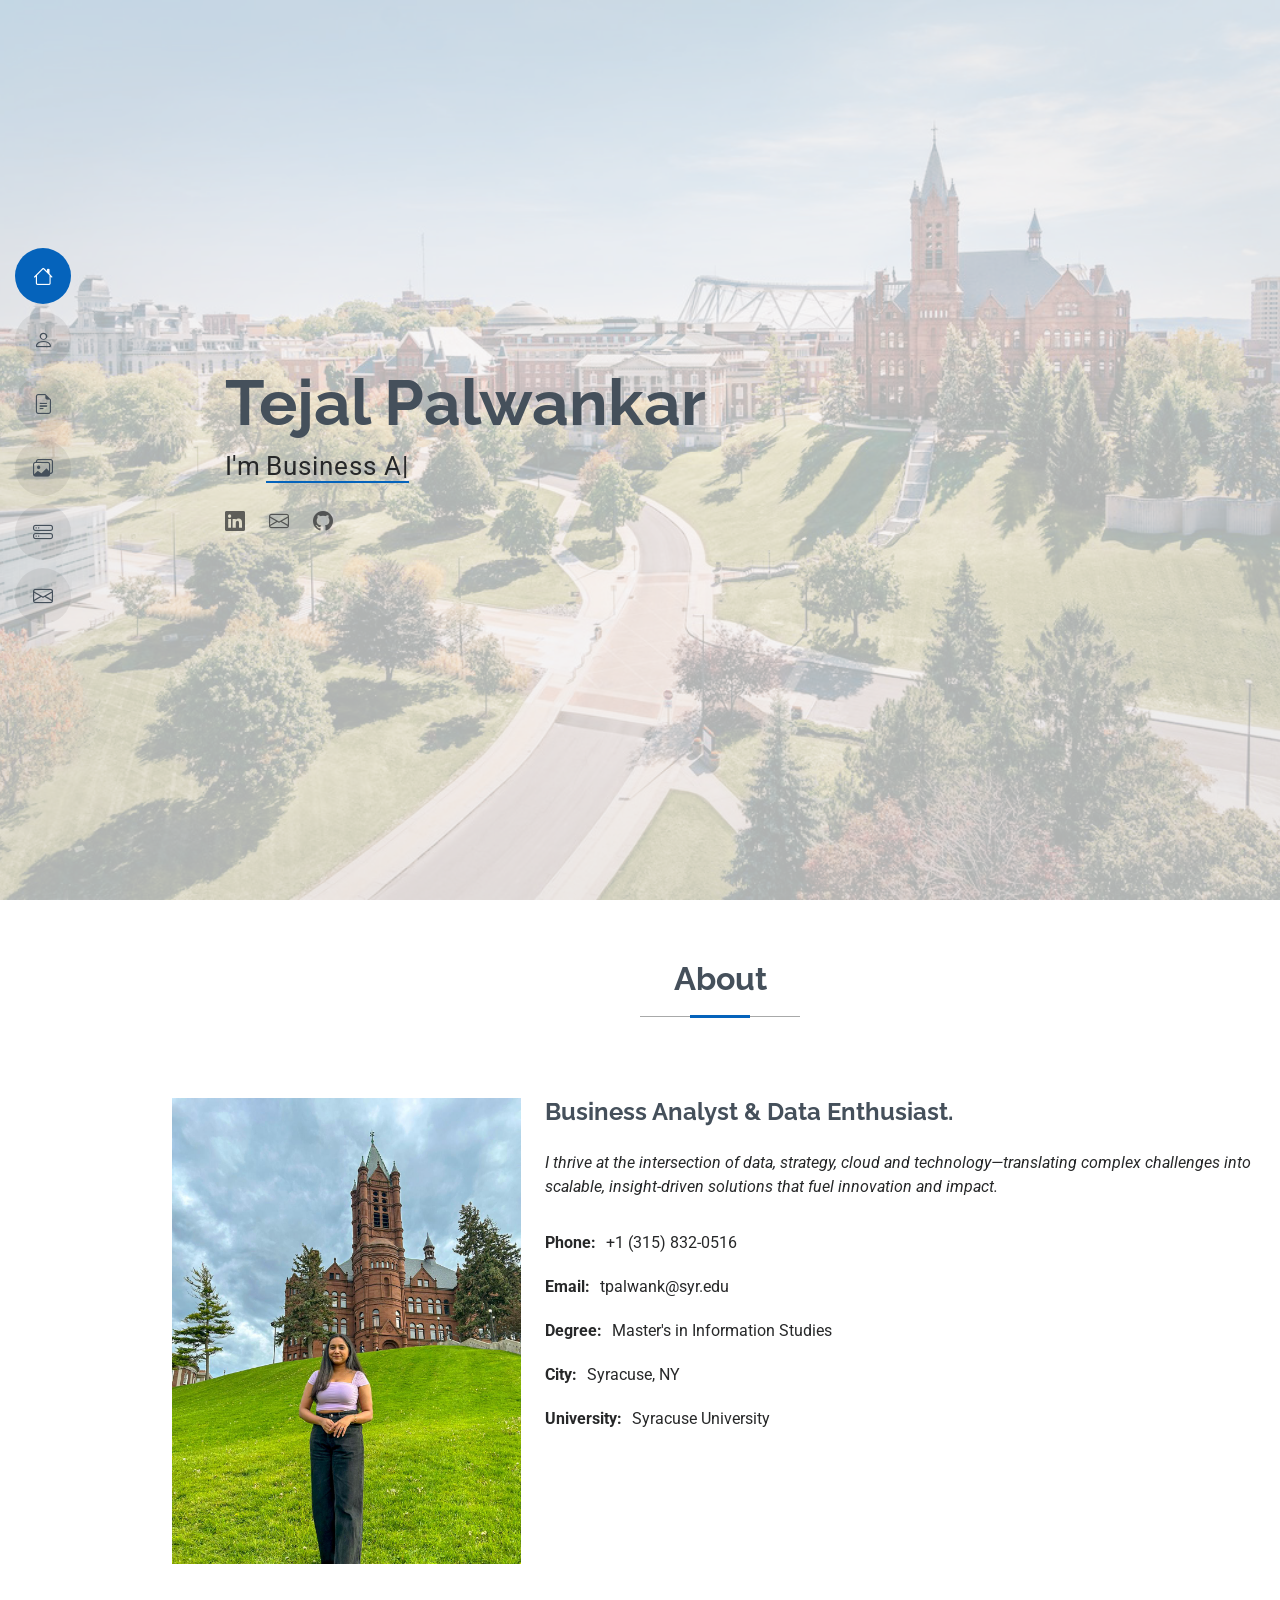
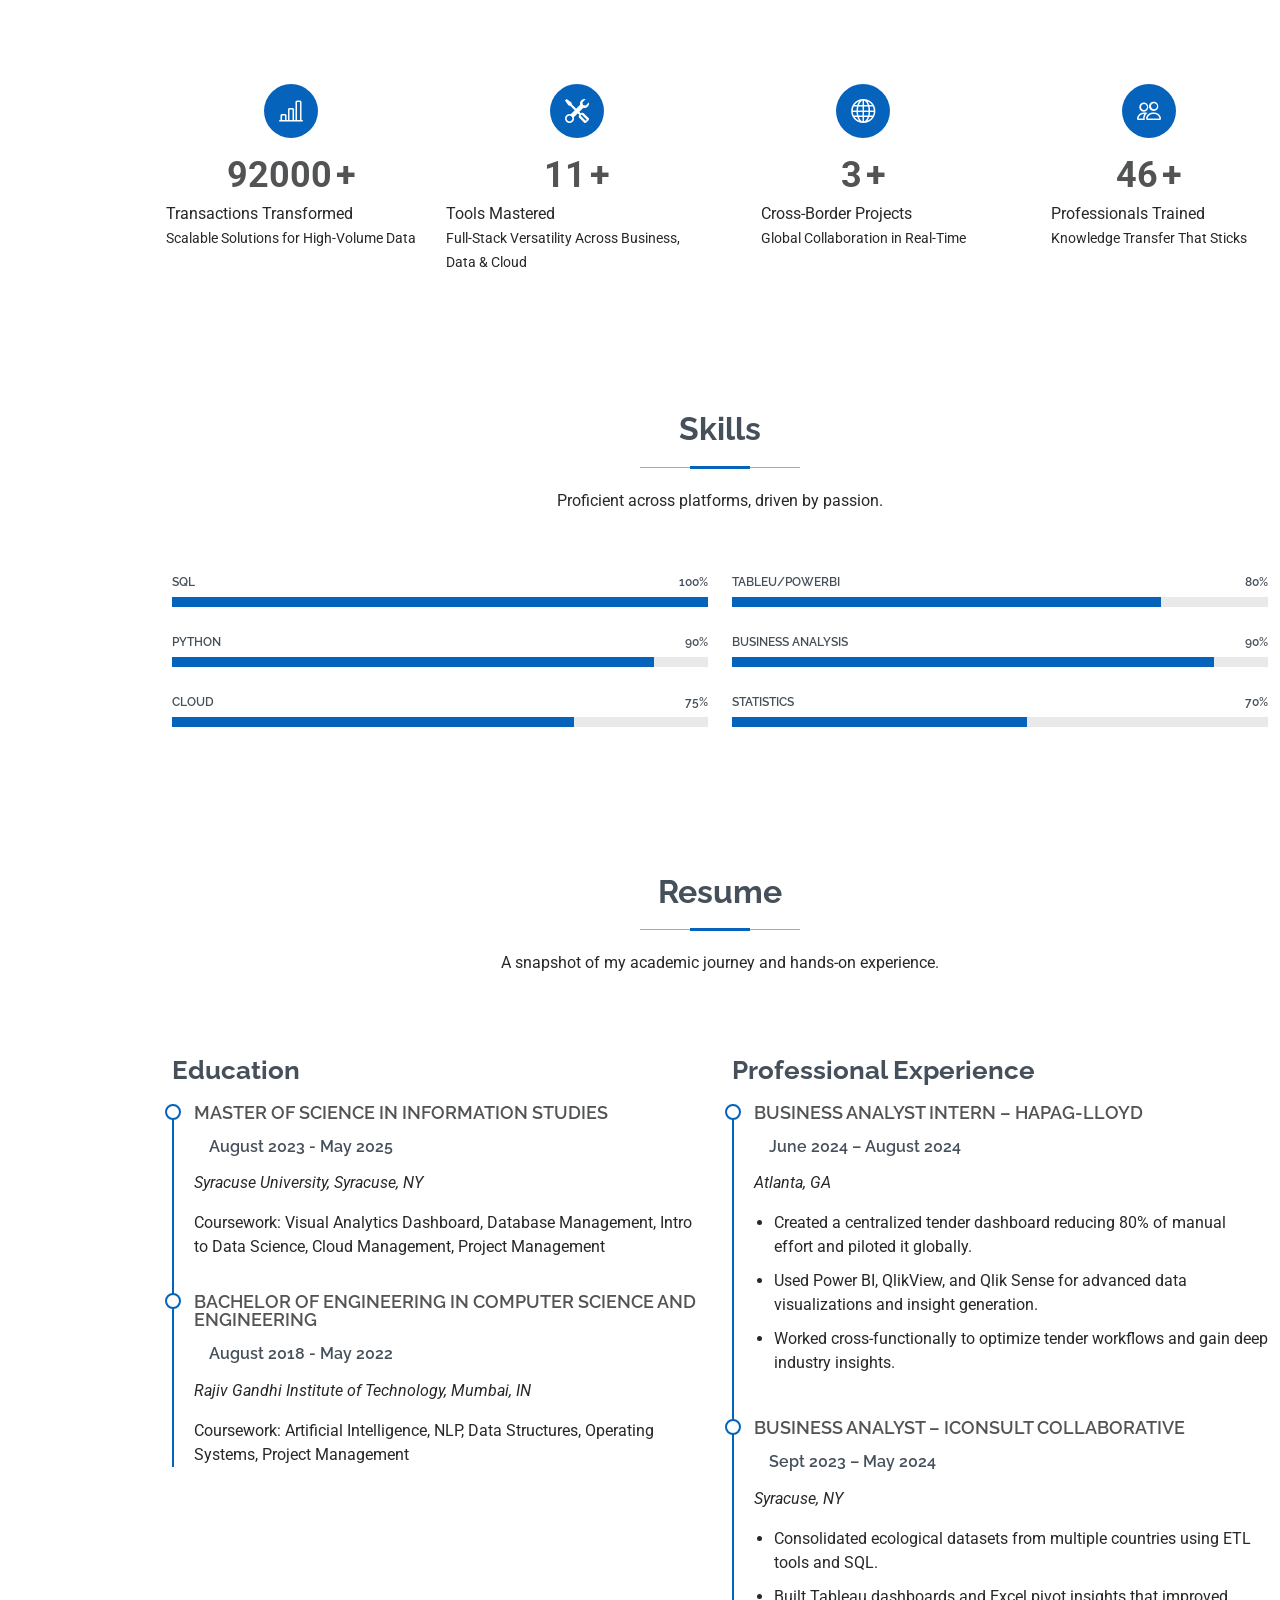
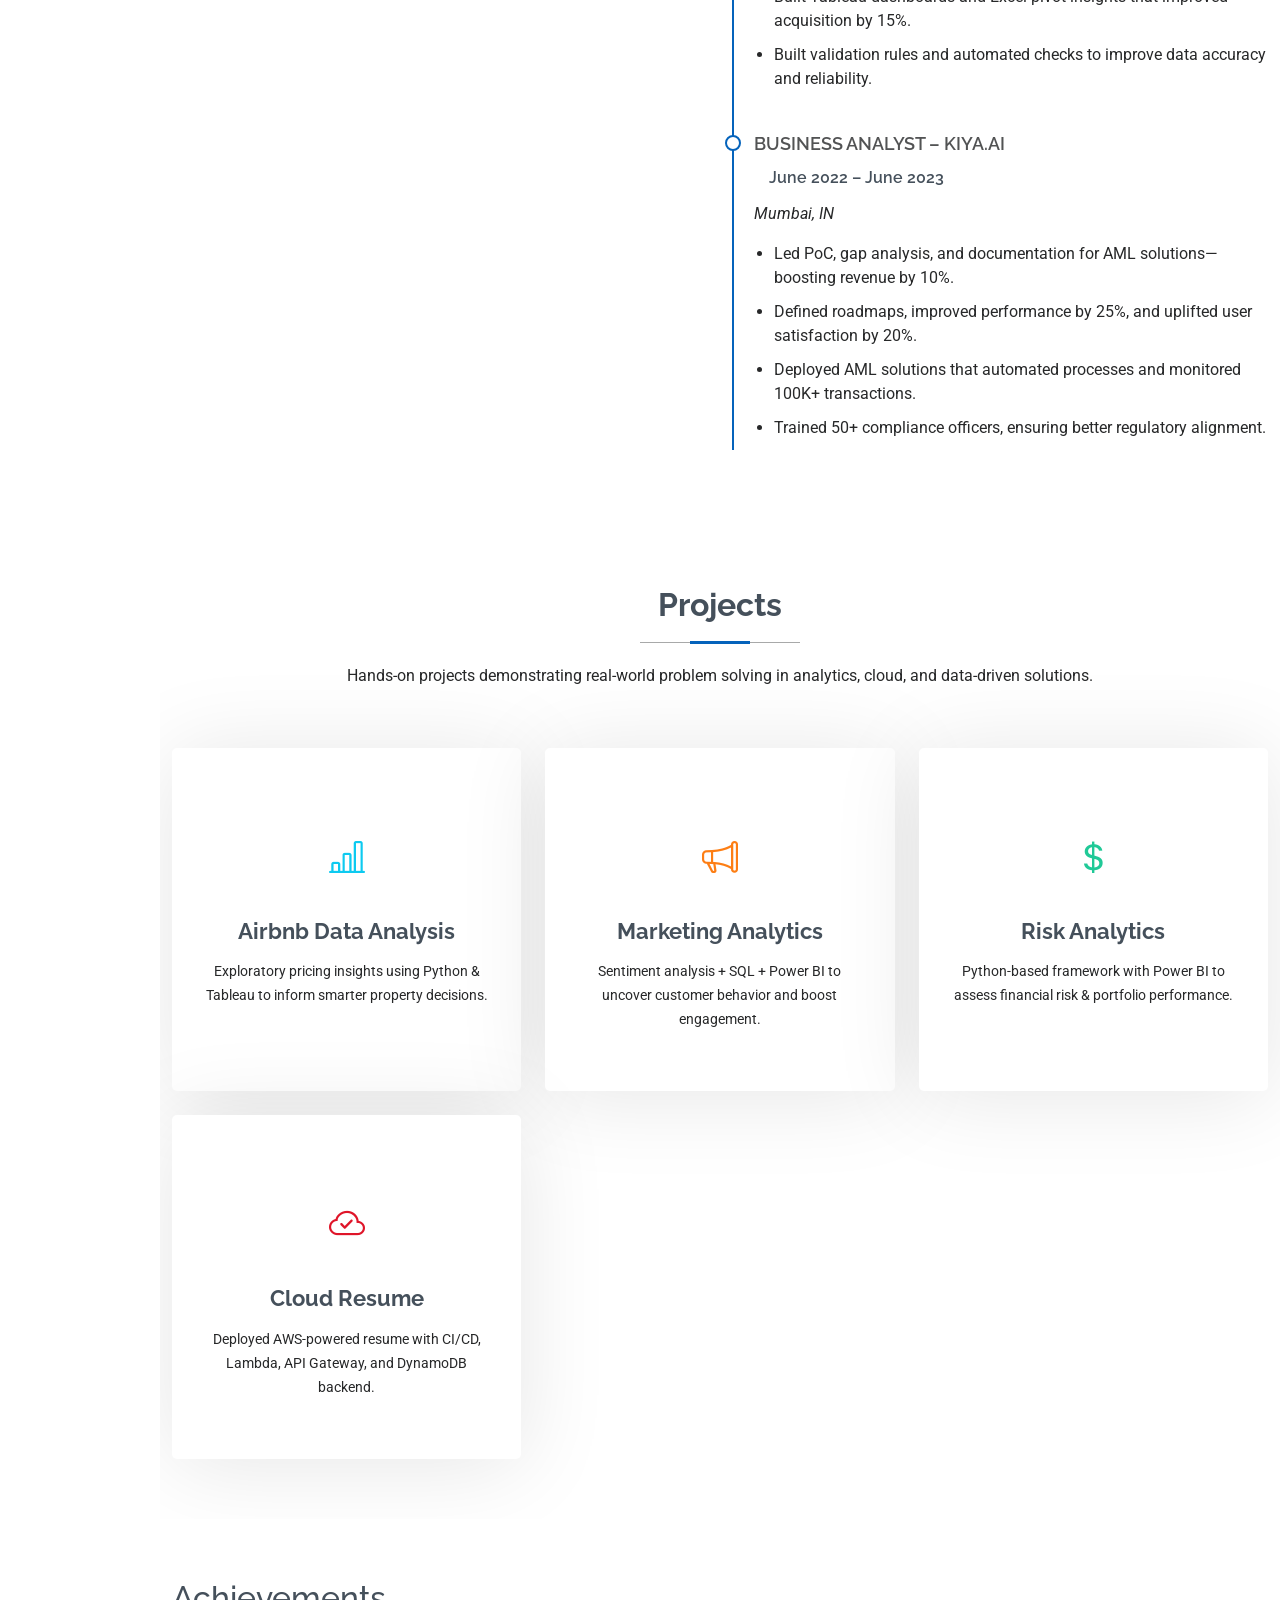
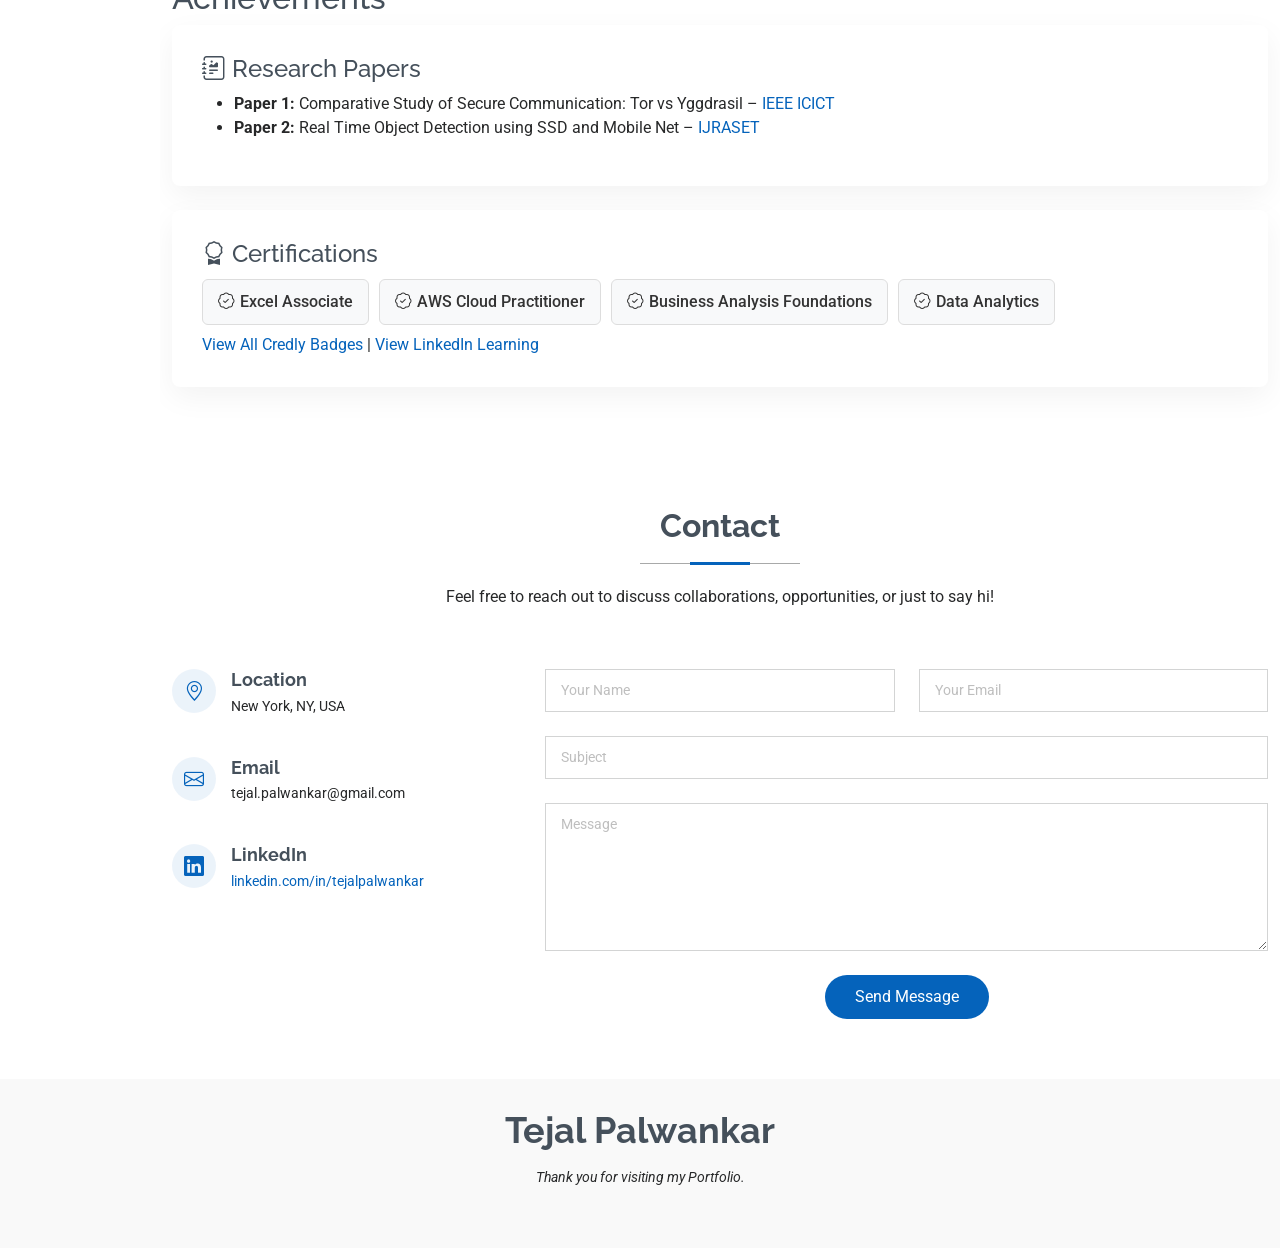
<file: index.html>
<!DOCTYPE html>
<html lang="en">

<head>
  <meta charset="utf-8">
  <meta content="width=device-width, initial-scale=1.0" name="viewport">
  <title>Tejal Palwankar Portfolio</title>
  <meta content="" name="description">
  <meta content="" name="keywords">

  <!-- Favicons -->
  <link href="assets/img/favicon.png" rel="icon">
  <link href="assets/img/apple-touch-icon.png" rel="apple-touch-icon">

  <!-- Fonts -->
  <link href="https://fonts.googleapis.com" rel="preconnect">
  <link href="https://fonts.gstatic.com" rel="preconnect" crossorigin>
  <link href="https://fonts.googleapis.com/css2?family=Roboto:ital,wght@0,100;0,300;0,400;0,500;0,700;0,900;1,100;1,300;1,400;1,500;1,700;1,900&family=Poppins:ital,wght@0,100;0,200;0,300;0,400;0,500;0,600;0,700;0,800;0,900;1,100;1,200;1,300;1,400;1,500;1,600;1,700;1,800;1,900&family=Raleway:ital,wght@0,100;0,200;0,300;0,400;0,500;0,600;0,700;0,800;0,900;1,100;1,200;1,300;1,400;1,500;1,600;1,700;1,800;1,900&display=swap" rel="stylesheet">

  <!-- Vendor CSS Files -->
  <link href="assets/vendor/bootstrap/css/bootstrap.min.css" rel="stylesheet">
  <link href="assets/vendor/bootstrap-icons/bootstrap-icons.css" rel="stylesheet">
  <link href="assets/vendor/aos/aos.css" rel="stylesheet">
  <link href="assets/vendor/glightbox/css/glightbox.min.css" rel="stylesheet">
  <link href="assets/vendor/swiper/swiper-bundle.min.css" rel="stylesheet">

  <!-- Main CSS File -->
  <link href="assets/css/main.css" rel="stylesheet">

  <!-- =======================================================
  * Template Name: MyResume
  * Template URL: https://bootstrapmade.com/free-html-bootstrap-template-my-resume/
  * Updated: Jun 29 2024 with Bootstrap v5.3.3
  * Author: BootstrapMade.com
  * License: https://bootstrapmade.com/license/
  ======================================================== -->
</head>

<body class="index-page">

  <header id="header" class="header d-flex flex-column justify-content-center">

    <i class="header-toggle d-xl-none bi bi-list"></i>

    <nav id="navmenu" class="navmenu">
      <ul>
        <li><a href="#hero" class="active"><i class="bi bi-house navicon"></i><span>Home</span></a></li>
        <li><a href="#about"><i class="bi bi-person navicon"></i><span>About</span></a></li>
        <li><a href="#resume"><i class="bi bi-file-earmark-text navicon"></i><span>Resume</span></a></li>
        <li><a href="#services"><i class="bi bi-images navicon"></i><span>Projects</span></a></li>
        <li><a href="#testimonials"><i class="bi bi-hdd-stack navicon"></i><span>Credentials</span></a></li>
        <li><a href="#contact"><i class="bi bi-envelope navicon"></i><span>Contact</span></a></li>
      </ul>
    </nav>

  </header>

  <main class="main">

    <!-- Hero Section -->
    <section id="hero" class="hero section light-background">

      <img src="assets/img/hero-bg.png" alt="">

      <div class="container" data-aos="zoom-out">
        <div class="row justify-content-center">
          <div class="col-lg-9">
            <h2>Tejal Palwankar</h2>
            <p>I'm <span class="typed" data-typed-items="Business Analyst, Data Analyst, Cloud Enthusiast, SQL Expert">Analyst</span><span class="typed-cursor typed-cursor--blink" aria-hidden="true"></span></p>
            <div class="social-links">
              <a href="https://www.linkedin.com/in/tejal-palwankar"><i class="bi bi-linkedin"></i></a>
              <a href="mailto:tejal30palwankar@gmail.com"><i class="bi bi-envelope"></i></a>
              <a href="https://github.com/tejalpalwankar"><i class="bi bi-github"></i></a>
            </div>
          </div>
        </div>
      </div>

    </section><!-- /Hero Section -->

    <!-- About Section -->
    <section id="about" class="about section">

      <!-- Section Title -->
      <div class="container section-title" data-aos="fade-up">
        <h2>About</h2>
      </div><!-- End Section Title -->

      <div class="container" data-aos="fade-up" data-aos-delay="100">

        <div class="row gy-4 justify-content-center">
          <div class="col-lg-4">
            <img src="assets/img/profile-img.jpg" class="img-fluid" alt="">
          </div>
          <div class="col-lg-8 content">
            <h2>Business Analyst  &amp; Data Enthusiast.</h2>
            <p class="fst-italic py-3">
            I thrive at the intersection of data, strategy, cloud and technology—translating complex challenges into scalable, insight-driven solutions that fuel innovation and impact.
            </p>
            <div class="row">
              <div class="col-lg-6">
                <ul>
                  <li><strong>Phone:</strong> <span>+1 (315) 832-0516</span></li>
                  <li><strong>Email:</strong> <span>tpalwank@syr.edu</span></li>
                  <li><strong>Degree:</strong> <span>Master's in Information Studies</span></li>
                  <li><strong>City:</strong> <span>Syracuse, NY</span></li>
                  <li><strong>University:</strong> <span>Syracuse University</span></li>
                </ul>
              </div>
            </div>
            <p class="py-3">
            </p>
          </div>
        </div>

      </div>

    </section><!-- /About Section -->

    <!-- Stats Section -->
    <section id="stats" class="stats section">

      <div class="row gy-4">

        <div class="col-lg-3 col-md-6 d-flex flex-column align-items-center">
          <i class="bi bi-bar-chart-line"></i>
          <div class="stats-item d-flex align-items-baseline justify-content-center">
            <span class="purecounter" data-purecounter-start="0" data-purecounter-end="100000" data-purecounter-duration="1" data-purecounter-once="true"></span>
            <span class="plus">+</span>
          </div>
          <p>Transactions Transformed<br><small>Scalable Solutions for High-Volume Data</small></p>
        </div>
      
        <div class="col-lg-3 col-md-6 d-flex flex-column align-items-center">
          <i class="bi bi-tools"></i>
          <div class="stats-item d-flex align-items-baseline justify-content-center">
            <span class="purecounter" data-purecounter-start="0" data-purecounter-end="12" data-purecounter-duration="1" data-purecounter-once="true"></span>
            <span class="plus">+</span>
          </div>
          <p>Tools Mastered<br><small>Full-Stack Versatility Across Business, Data & Cloud</small></p>
        </div>
      
        <div class="col-lg-3 col-md-6 d-flex flex-column align-items-center">
          <i class="bi bi-globe"></i>
          <div class="stats-item d-flex align-items-baseline justify-content-center">
            <span class="purecounter" data-purecounter-start="0" data-purecounter-end="3" data-purecounter-duration="1" data-purecounter-once="true"></span>
            <span class="plus">+</span>
          </div>
          <p>Cross-Border Projects<br><small>Global Collaboration in Real-Time</small></p>
        </div>
      
        <div class="col-lg-3 col-md-6 d-flex flex-column align-items-center">
          <i class="bi bi-people"></i>
          <div class="stats-item d-flex align-items-baseline justify-content-center">
            <span class="purecounter" data-purecounter-start="0" data-purecounter-end="50" data-purecounter-duration="1" data-purecounter-once="true"></span>
            <span class="plus">+</span>
          </div>
          <p>Professionals Trained<br><small>Knowledge Transfer That Sticks</small></p>
        </div>
      
      </div>
        

    </section><!-- /Stats Section -->

    <!-- Skills Section -->
    <section id="skills" class="skills section">

      <!-- Section Title -->
      <div class="container section-title" data-aos="fade-up">
        <h2>Skills</h2>
        <p>Proficient across platforms, driven by passion.</p>
      </div><!-- End Section Title -->

      <div class="container" data-aos="fade-up" data-aos-delay="100">

        <div class="row skills-content skills-animation">

          <div class="col-lg-6">

            <div class="progress">
              <span class="skill"><span>SQL</span> <i class="val">100%</i></span>
              <div class="progress-bar-wrap">
                <div class="progress-bar" role="progressbar" aria-valuenow="100" aria-valuemin="0" aria-valuemax="100"></div>
              </div>
            </div><!-- End Skills Item -->

            <div class="progress">
              <span class="skill"><span>Python</span> <i class="val">90%</i></span>
              <div class="progress-bar-wrap">
                <div class="progress-bar" role="progressbar" aria-valuenow="90" aria-valuemin="0" aria-valuemax="100"></div>
              </div>
            </div><!-- End Skills Item -->

            <div class="progress">
              <span class="skill"><span>Cloud</span> <i class="val">75%</i></span>
              <div class="progress-bar-wrap">
                <div class="progress-bar" role="progressbar" aria-valuenow="75" aria-valuemin="0" aria-valuemax="100"></div>
              </div>
            </div><!-- End Skills Item -->

          </div>

          <div class="col-lg-6">

            <div class="progress">
              <span class="skill"><span>Tableu/PowerBi</span> <i class="val">80%</i></span>
              <div class="progress-bar-wrap">
                <div class="progress-bar" role="progressbar" aria-valuenow="80" aria-valuemin="0" aria-valuemax="100"></div>
              </div>
            </div><!-- End Skills Item -->

            <div class="progress">
              <span class="skill"><span>Business Analysis</span> <i class="val">90%</i></span>
              <div class="progress-bar-wrap">
                <div class="progress-bar" role="progressbar" aria-valuenow="90" aria-valuemin="0" aria-valuemax="100"></div>
              </div>
            </div><!-- End Skills Item -->

            <div class="progress">
              <span class="skill"><span>Statistics</span> <i class="val">70%</i></span>
              <div class="progress-bar-wrap">
                <div class="progress-bar" role="progressbar" aria-valuenow="55" aria-valuemin="0" aria-valuemax="100"></div>
              </div>
            </div><!-- End Skills Item -->

          </div>

        </div>

      </div>

    </section><!-- /Skills Section -->

    <!-- Resume Section -->
    <section id="resume" class="resume">
      <div class="container">
    
        <div class="section-title">
          <h2>Resume</h2>
          <p>A snapshot of my academic journey and hands-on experience.</p>
        </div>
    
        <div class="row">
          <div class="col-lg-6">
            <h3 class="resume-title">Education</h3>
            <div class="resume-item">
              <h4>Master of Science in Information Studies</h4>
              <h5>August 2023 - May 2025</h5>
              <p><em>Syracuse University, Syracuse, NY</em></p>
              <p>Coursework: Visual Analytics Dashboard, Database Management, Intro to Data Science, Cloud Management, Project Management</p>
            </div>
            <div class="resume-item">
              <h4>Bachelor of Engineering in Computer Science and Engineering</h4>
              <h5>August 2018 - May 2022</h5>
              <p><em>Rajiv Gandhi Institute of Technology, Mumbai, IN</em></p>
              <p>Coursework: Artificial Intelligence, NLP, Data Structures, Operating Systems, Project Management</p>
            </div>
          </div>
    
          <div class="col-lg-6">
            <h3 class="resume-title">Professional Experience</h3>
    
            <div class="resume-item">
              <h4>Business Analyst Intern – Hapag-Lloyd</h4>
              <h5>June 2024 – August 2024</h5>
              <p><em>Atlanta, GA</em></p>
              <ul>
                <li>Created a centralized tender dashboard reducing 80% of manual effort and piloted it globally.</li>
                <li>Used Power BI, QlikView, and Qlik Sense for advanced data visualizations and insight generation.</li>
                <li>Worked cross-functionally to optimize tender workflows and gain deep industry insights.</li>
              </ul>
            </div>
    
            <div class="resume-item">
              <h4>Business Analyst – iConsult Collaborative</h4>
              <h5>Sept 2023 – May 2024</h5>
              <p><em>Syracuse, NY</em></p>
              <ul>
                <li>Consolidated ecological datasets from multiple countries using ETL tools and SQL.</li>
                <li>Built Tableau dashboards and Excel pivot insights that improved acquisition by 15%.</li>
                <li>Built validation rules and automated checks to improve data accuracy and reliability.</li>
              </ul>
            </div>
    
            <div class="resume-item">
              <h4>Business Analyst – KIYA.ai</h4>
              <h5>June 2022 – June 2023</h5>
              <p><em>Mumbai, IN</em></p>
              <ul>
                <li>Led PoC, gap analysis, and documentation for AML solutions—boosting revenue by 10%.</li>
                <li>Defined roadmaps, improved performance by 25%, and uplifted user satisfaction by 20%.</li>
                <li>Deployed AML solutions that automated processes and monitored 100K+ transactions.</li>
                <li>Trained 50+ compliance officers, ensuring better regulatory alignment.</li>
              </ul>
            </div>
    
          </div>
        </div>
    
      </div>
    </section>
    <!-- /Resume Section -->

    <!--
   Portfolio Section
    <section id="portfolio" class="portfolio section">
      <div class="container">
        <div class="section-title">
          <h2>Portfolio</h2>
          <p>Explore a selection of my data-driven and cloud-enabled projects.</p>
        </div>
    
        <div class="row portfolio-container">
    
          <div class="col-lg-4 col-md-6 portfolio-item filter-python filter-bi">
            <div class="portfolio-wrap">
              <img src="assets/img/portfolio/airbnb.jpg" class="img-fluid" alt="Airbnb">
              <div class="portfolio-info">
                <h4>AIRBNB DATA ANALYSIS</h4>
                <p>Python, Tableau</p>
                <div class="portfolio-links">
                  <a href="#airbnb-desc" class="glightbox" data-glightbox="inline: true"><i class="bi bi-plus"></i></a>
                  <a href="portfolio-details.html" class="details-link" title="More Details"><i class="bi bi-link-45deg"></i></a>
                </div>
              </div>
            </div>
          </div>
    
          <div class="col-lg-4 col-md-6 portfolio-item filter-python filter-sql filter-bi">
            <div class="portfolio-wrap">
              <img src="assets/img/portfolio/marketing.jpg" class="img-fluid" alt="Marketing Analytics">
              <div class="portfolio-info">
                <h4>MARKETING ANALYTICS PLATFORM</h4>
                <p>SQL, Power BI, Python</p>
                <div class="portfolio-links">
                  <a href="#marketing-desc" class="glightbox" data-glightbox="inline: true"><i class="bi bi-plus"></i></a>
                  <a href="portfolio-details.html" class="details-link" title="More Details"><i class="bi bi-link-45deg"></i></a>
                </div>
              </div>
            </div>
          </div>
    
          <div class="col-lg-4 col-md-6 portfolio-item filter-python filter-bi">
            <div class="portfolio-wrap">
              <img src="assets/img/portfolio/finance.jpg" class="img-fluid" alt="Finance & Risk">
              <div class="portfolio-info">
                <h4>FINANCE AND RISK ANALYTICS PLATFORM</h4>
                <p>Python, Power BI</p>
                <div class="portfolio-links">
                  <a href="#finance-desc" class="glightbox" data-glightbox="inline: true"><i class="bi bi-plus"></i></a>
                  <a href="portfolio-details.html" class="details-link" title="More Details"><i class="bi bi-link-45deg"></i></a>
                </div>
              </div>
            </div>
          </div>
    
          <div class="col-lg-4 col-md-6 portfolio-item filter-cloud">
            <div class="portfolio-wrap">
              <img src="assets/img/portfolio/cloud.jpg" class="img-fluid" alt="Cloud Resume">
              <div class="portfolio-info">
                <h4>CLOUD RESUME CHALLENGE</h4>
                <p>AWS, CI/CD</p>
                <div class="portfolio-links">
                  <a href="#cloud-desc" class="glightbox" data-glightbox="inline: true"><i class="bi bi-plus"></i></a>
                  <a href="portfolio-details.html" class="details-link" title="More Details"><i class="bi bi-link-45deg"></i></a>
                </div>
              </div>
            </div>
          </div>
    
        </div>
      </div>
    </section>
    
    <div id="airbnb-desc" style="display: none;">
      <div class="glightbox-content">
        <h3>AIRBNB DATA ANALYSIS</h3>
        <ul>
          <li>Conducted exploratory data analysis (EDA) on Airbnb listings, leveraging Python, Pandas, and Matplotlib to uncover pricing trends, seasonal variations, demand patterns, and host performance insights.</li>
          <li>Built interactive dashboards and predictive statistical models to analyze price elasticity, market dynamics, and high-demand neighborhoods, enabling data-driven decision-making for stakeholders.</li>
        </ul>
      </div>
    </div>
    
    
    <div id="marketing-desc" class="glightbox-desc" style="display:none">
      <h3>MARKETING ANALYTICS PLATFORM</h3>
      <p>Performed sentiment analysis on customer reviews using Python and NLTK. Combined SQL-based data enrichment with Power BI visualizations to analyze engagement trends, identify low-performing content, and suggest targeted strategies.</p>
    </div>
    
    <div id="finance-desc" class="glightbox-desc" style="display:none">
      <h3>FINANCE AND RISK ANALYTICS PLATFORM</h3>
      <p>Engineered a risk assessment framework using Python to evaluate stock performance using Sharpe ratio, volatility, and cumulative returns. Created Power BI dashboards for real-time investment decision-making.</p>
    </div>
    
    <div id="cloud-desc" class="glightbox-desc" style="display:none">
      <h3>CLOUD RESUME CHALLENGE</h3>
      <p>Developed and deployed a personal portfolio using AWS (S3, Lambda, API Gateway, DynamoDB). Integrated CI/CD pipeline for automated deployments and built a visitor counter using serverless architecture.</p>
    </div>
    
     -->

    <!-- Services Section -->
    <section id="services" class="services section">

      <!-- Section Title -->
      <div class="container section-title" data-aos="fade-up">
        <h2>Projects</h2>
        <p>Hands-on projects demonstrating real-world problem solving in analytics, cloud, and data-driven solutions.</p>
      </div><!-- End Section Title -->

      <div class="container" data-aos="fade-up">
    
        <div class="row gy-4">
    
          <!-- Airbnb Data Analysis -->
          <div class="col-lg-4 col-md-6" data-aos="fade-up" data-aos-delay="100">
            <div class="service-item item-cyan position-relative">
              <div class="icon">
                <i class="bi bi-bar-chart-line"></i>
              </div>
              <a href="https://github.com/tejalpalwankar/Airbnb-New-Jersey-Data-analysis" class="stretched-link" target="_blank">
                <h3>Airbnb Data Analysis</h3>
              </a>
              <p>Exploratory pricing insights using Python & Tableau to inform smarter property decisions.</p>
            </div>
          </div>
    
          <!-- Marketing Analytics Platform -->
          <div class="col-lg-4 col-md-6" data-aos="fade-up" data-aos-delay="200">
            <div class="service-item item-orange position-relative">
              <div class="icon">
                <i class="bi bi-megaphone"></i>
              </div>
              <a href="#" class="stretched-link">
                <h3>Marketing Analytics</h3>
              </a>
              <p>Sentiment analysis + SQL + Power BI to uncover customer behavior and boost engagement.</p>
            </div>
          </div>
    
          <!-- Finance & Risk Analytics -->
          <div class="col-lg-4 col-md-6" data-aos="fade-up" data-aos-delay="300">
            <div class="service-item item-teal position-relative">
              <div class="icon">
                <i class="bi bi-currency-dollar"></i>
              </div>
              <a href="#" class="stretched-link">
                <h3>Risk Analytics</h3>
              </a>
              <p>Python-based framework with Power BI to assess financial risk & portfolio performance.</p>
            </div>
          </div>
    
          <!-- Cloud Resume Challenge -->
          <div class="col-lg-4 col-md-6" data-aos="fade-up" data-aos-delay="400">
            <div class="service-item item-red position-relative">
              <div class="icon">
                <i class="bi bi-cloud-check"></i>
              </div>
              <a href="#" class="stretched-link">
                <h3>Cloud Resume</h3>
              </a>
              <p>Deployed AWS-powered resume with CI/CD, Lambda, API Gateway, and DynamoDB backend.</p>
            </div>
          </div>
    
        </div>
      </div>
    </section><!-- /Services Section -->

    <!-- Testimonials Section -->
    <section id="testimonials" class="testimonials section-bg">
      <div class="container" data-aos="fade-up">
        <div class="section-header">
          <h2>Achievements</h2>
        </div>
    
        <div class="row gy-4">
          <!-- Research Papers -->
          <div class="col-lg-12">
            <div class="achievement-box">
              <h4><i class="bi bi-journal-richtext"></i> Research Papers</h4>
              <ul>
                <li><strong>Paper 1:</strong> Comparative Study of Secure Communication: Tor vs Yggdrasil – <a href="https://ieeexplore.ieee.org/abstract/document/9850965" target="_blank">IEEE ICICT</a></li>
                <li><strong>Paper 2:</strong> Real Time Object Detection using SSD and Mobile Net – <a href="https://www.ijraset.com/research-paper/real-time-object-detection-using-ssd-and-mobilenet" target="_blank">IJRASET</a></li>
              </ul>
            </div>
          </div>
    
          <!-- Certifications -->
          <div class="col-lg-12">
            <div class="achievement-box">
              <h4><i class="bi bi-award"></i> Certifications</h4>
              <div class="certification-grid">
                <a href="https://www.credly.com/badges" target="_blank" class="cert-card"><i class="bi bi-patch-check"></i> Excel Associate</a>
                <a href="https://www.credly.com/badges" target="_blank" class="cert-card"><i class="bi bi-patch-check"></i> AWS Cloud Practitioner</a>
                <a href="https://www.linkedin.com/learning/" target="_blank" class="cert-card"><i class="bi bi-patch-check"></i> Business Analysis Foundations</a>
                <a href="https://www.linkedin.com/learning/" target="_blank" class="cert-card"><i class="bi bi-patch-check"></i> Data Analytics</a>
              </div>
              <div class="mt-2">
                <a href="https://www.credly.com/users/tejal-palwankar/badges" target="_blank">View All Credly Badges</a> | 
                <a href="https://www.linkedin.com/learning/" target="_blank">View LinkedIn Learning</a>
              </div>
            </div>
          </div>
        </div>
      </div>
    </section>
    
    <!-- /Testimonials Section -->

    <!-- Contact Section -->
    <!-- Contact Section -->
<!-- Contact Section -->
<section id="contact" class="contact section">
  <div class="container section-title" data-aos="fade-up">
    <h2>Contact</h2>
    <p>Feel free to reach out to discuss collaborations, opportunities, or just to say hi!</p>
  </div>

  <div class="container" data-aos="fade" data-aos-delay="100">
    <div class="row gy-4">

      <!-- Contact Info -->
      <div class="col-lg-4">
        <div class="info-item d-flex" data-aos="fade-up" data-aos-delay="200">
          <i class="bi bi-geo-alt flex-shrink-0"></i>
          <div>
            <h3>Location</h3>
            <p>New York, NY, USA</p>
          </div>
        </div>

        <div class="info-item d-flex" data-aos="fade-up" data-aos-delay="300">
          <i class="bi bi-envelope flex-shrink-0"></i>
          <div>
            <h3>Email</h3>
            <p>tejal.palwankar@gmail.com</p>
          </div>
        </div>

        <div class="info-item d-flex" data-aos="fade-up" data-aos-delay="400">
          <i class="bi bi-linkedin flex-shrink-0"></i>
          <div>
            <h3>LinkedIn</h3>
            <p><a href="https://www.linkedin.com/in/tejalpalwankar" target="_blank">linkedin.com/in/tejalpalwankar</a></p>
          </div>
        </div>
      </div>

      <!-- Formspree Form -->
      <div class="col-lg-8">
        <form action="https://formspree.io/f/xovepqvb" method="POST" class="php-email-form" data-aos="fade-up" data-aos-delay="200">
          <div class="row gy-4">
            <div class="col-md-6">
              <input type="text" name="name" class="form-control" placeholder="Your Name" required>
            </div>

            <div class="col-md-6">
              <input type="email" name="email" class="form-control" placeholder="Your Email" required>
            </div>

            <div class="col-md-12">
              <input type="text" name="subject" class="form-control" placeholder="Subject" required>
            </div>

            <div class="col-md-12">
              <textarea name="message" rows="6" class="form-control" placeholder="Message" required></textarea>
            </div>

            <div class="col-md-12 text-center">
              <button type="submit">Send Message</button>
            </div>
          </div>
        </form>
      </div><!-- End Form -->
    </div>
  </div>
</section>

<!-- /Contact Section -->

  </main>

  <footer id="footer" class="footer position-relative light-background">
    <div class="container">
      <h3 class="sitename">Tejal Palwankar</h3>
      <p>Thank you for visiting my Portfolio.</p>
    </div>
  </footer>

  <!-- Scroll Top -->
  <a href="#" id="scroll-top" class="scroll-top d-flex align-items-center justify-content-center"><i class="bi bi-arrow-up-short"></i></a>

  <!-- Preloader -->
  <div id="preloader"></div>

  <!-- Vendor JS Files -->
  <script src="assets/vendor/bootstrap/js/bootstrap.bundle.min.js"></script>
  <script src="assets/vendor/php-email-form/validate.js"></script>
  <script src="assets/vendor/aos/aos.js"></script>
  <script src="assets/vendor/typed.js/typed.umd.js"></script>
  <script src="assets/vendor/purecounter/purecounter_vanilla.js"></script>
  <script src="assets/vendor/waypoints/noframework.waypoints.js"></script>
  <script src="assets/vendor/glightbox/js/glightbox.min.js"></script>
  <script src="assets/vendor/imagesloaded/imagesloaded.pkgd.min.js"></script>
  <script src="assets/vendor/isotope-layout/isotope.pkgd.min.js"></script>
  <script src="assets/vendor/swiper/swiper-bundle.min.js"></script>

  <!-- Main JS File -->
  <script src="assets/js/main.js"></script>

</body>

</html>
</file>
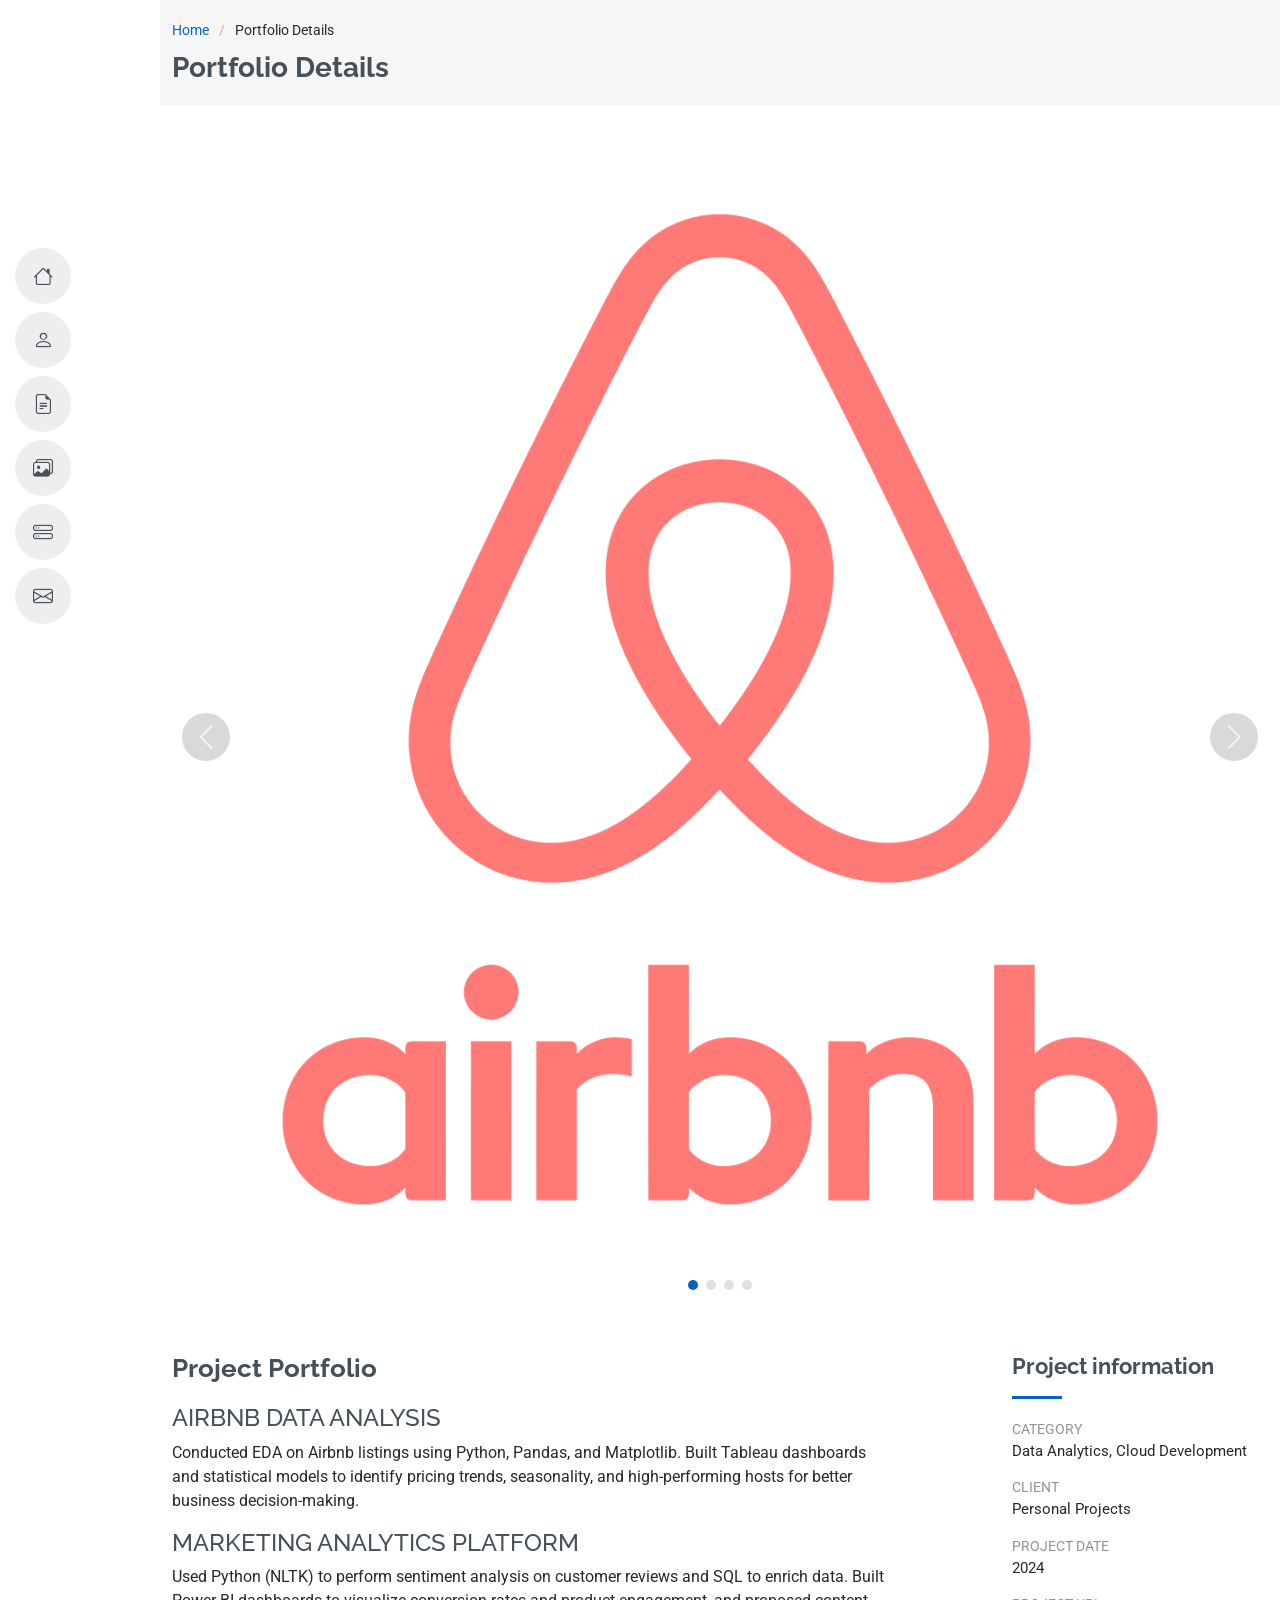
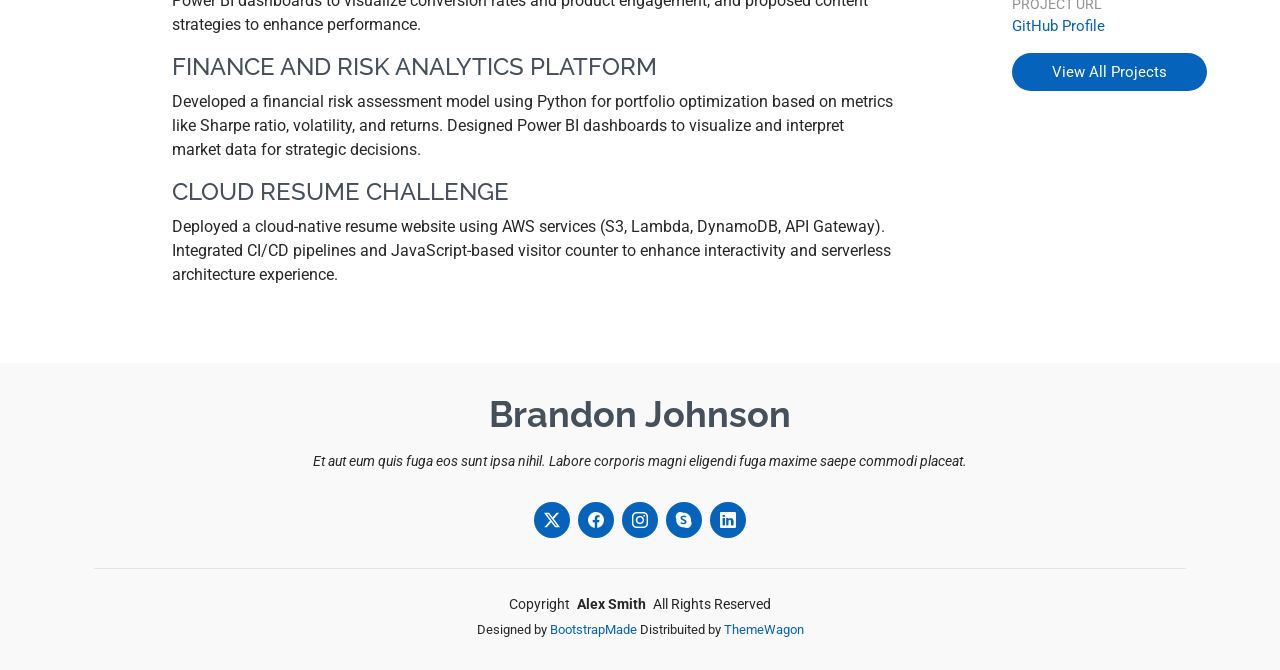
<file: portfolio-details.html>
<!DOCTYPE html>
<html lang="en">

<head>
  <meta charset="utf-8">
  <meta content="width=device-width, initial-scale=1.0" name="viewport">
  <title>Portfolio Details - MyResume Bootstrap Template</title>
  <meta content="" name="description">
  <meta content="" name="keywords">

  <!-- Favicons -->
  <link href="assets/img/favicon.png" rel="icon">
  <link href="assets/img/apple-touch-icon.png" rel="apple-touch-icon">

  <!-- Fonts -->
  <link href="https://fonts.googleapis.com" rel="preconnect">
  <link href="https://fonts.gstatic.com" rel="preconnect" crossorigin>
  <link href="https://fonts.googleapis.com/css2?family=Roboto:ital,wght@0,100;0,300;0,400;0,500;0,700;0,900;1,100;1,300;1,400;1,500;1,700;1,900&family=Poppins:ital,wght@0,100;0,200;0,300;0,400;0,500;0,600;0,700;0,800;0,900;1,100;1,200;1,300;1,400;1,500;1,600;1,700;1,800;1,900&family=Raleway:ital,wght@0,100;0,200;0,300;0,400;0,500;0,600;0,700;0,800;0,900;1,100;1,200;1,300;1,400;1,500;1,600;1,700;1,800;1,900&display=swap" rel="stylesheet">

  <!-- Vendor CSS Files -->
  <link href="assets/vendor/bootstrap/css/bootstrap.min.css" rel="stylesheet">
  <link href="assets/vendor/bootstrap-icons/bootstrap-icons.css" rel="stylesheet">
  <link href="assets/vendor/aos/aos.css" rel="stylesheet">
  <link href="assets/vendor/glightbox/css/glightbox.min.css" rel="stylesheet">
  <link href="assets/vendor/swiper/swiper-bundle.min.css" rel="stylesheet">

  <!-- Main CSS File -->
  <link href="assets/css/main.css" rel="stylesheet">

  <!-- =======================================================
  * Template Name: MyResume
  * Template URL: https://bootstrapmade.com/free-html-bootstrap-template-my-resume/
  * Updated: Jun 29 2024 with Bootstrap v5.3.3
  * Author: BootstrapMade.com
  * License: https://bootstrapmade.com/license/
  ======================================================== -->
</head>

<body class="portfolio-details-page">

  <header id="header" class="header d-flex flex-column justify-content-center">

    <i class="header-toggle d-xl-none bi bi-list"></i>

    <nav id="navmenu" class="navmenu">
      <ul>
        <li><a href="#hero"><i class="bi bi-house navicon"></i><span>Home</span></a></li>
        <li><a href="#about"><i class="bi bi-person navicon"></i><span>About</span></a></li>
        <li><a href="#resume"><i class="bi bi-file-earmark-text navicon"></i><span>Resume</span></a></li>
        <li><a href="#portfolio"><i class="bi bi-images navicon"></i><span>Portfolio</span></a></li>
        <li><a href="#services"><i class="bi bi-hdd-stack navicon"></i><span>Services</span></a></li>
        <li><a href="#contact"><i class="bi bi-envelope navicon"></i><span>Contact</span></a></li>
      </ul>
    </nav>

  </header>

  <main class="main">

    <!-- Page Title -->
    <div class="page-title" data-aos="fade">
      <div class="container">
        <nav class="breadcrumbs">
          <ol>
            <li><a href="index.html">Home</a></li>
            <li class="current">Portfolio Details</li>
          </ol>
        </nav>
        <h1>Portfolio Details</h1>
      </div>
    </div><!-- End Page Title -->

    <!-- Portfolio Details Section -->
    <section id="portfolio-details" class="portfolio-details section">
      <div class="container" data-aos="fade-up">
    
        <div class="portfolio-details-slider swiper init-swiper">
          <script type="application/json" class="swiper-config">
            {
              "loop": true,
              "speed": 600,
              "autoplay": {
                "delay": 5000
              },
              "slidesPerView": "auto",
              "navigation": {
                "nextEl": ".swiper-button-next",
                "prevEl": ".swiper-button-prev"
              },
              "pagination": {
                "el": ".swiper-pagination",
                "type": "bullets",
                "clickable": true
              }
            }
          </script>
          <div class="swiper-wrapper align-items-center">
            <div class="swiper-slide">
              <img src="assets/img/portfolio/airbnb.jpg" alt="Airbnb Project Screenshot">
            </div>
            <div class="swiper-slide">
              <img src="assets/img/portfolio/marketing.jpg" alt="Marketing Analytics Screenshot">
            </div>
            <div class="swiper-slide">
              <img src="assets/img/portfolio/finance.jpg" alt="Finance Analytics Screenshot">
            </div>
            <div class="swiper-slide">
              <img src="assets/img/portfolio/cloud.jpg" alt="Cloud Resume Screenshot">
            </div>
          </div>
          <div class="swiper-button-prev"></div>
          <div class="swiper-button-next"></div>
          <div class="swiper-pagination"></div>
        </div>
    
        <div class="row justify-content-between gy-4 mt-4">
          <div class="col-lg-8" data-aos="fade-up">
            <div class="portfolio-description">
              <h2>Project Portfolio</h2>
    
              <h4>AIRBNB DATA ANALYSIS</h4>
              <p>
                Conducted EDA on Airbnb listings using Python, Pandas, and Matplotlib. Built Tableau dashboards and statistical models to identify pricing trends, seasonality, and high-performing hosts for better business decision-making.
              </p>
    
              <h4>MARKETING ANALYTICS PLATFORM</h4>
              <p>
                Used Python (NLTK) to perform sentiment analysis on customer reviews and SQL to enrich data. Built Power BI dashboards to visualize conversion rates and product engagement, and proposed content strategies to enhance performance.
              </p>
    
              <h4>FINANCE AND RISK ANALYTICS PLATFORM</h4>
              <p>
                Developed a financial risk assessment model using Python for portfolio optimization based on metrics like Sharpe ratio, volatility, and returns. Designed Power BI dashboards to visualize and interpret market data for strategic decisions.
              </p>
    
              <h4>CLOUD RESUME CHALLENGE</h4>
              <p>
                Deployed a cloud-native resume website using AWS services (S3, Lambda, DynamoDB, API Gateway). Integrated CI/CD pipelines and JavaScript-based visitor counter to enhance interactivity and serverless architecture experience.
              </p>
            </div>
          </div>
    
          <div class="col-lg-3" data-aos="fade-up" data-aos-delay="100">
            <div class="portfolio-info">
              <h3>Project information</h3>
              <ul>
                <li><strong>Category</strong> Data Analytics, Cloud Development</li>
                <li><strong>Client</strong> Personal Projects</li>
                <li><strong>Project date</strong> 2024</li>
                <li><strong>Project URL</strong> <a href="https://github.com/tejalpalwankar" target="_blank">GitHub Profile</a></li>
                <li><a href="https://github.com/tejalpalwankar" class="btn-visit align-self-start" target="_blank">View All Projects</a></li>
              </ul>
            </div>
          </div>
        </div>
    
      </div>
    </section>
    <!-- /Portfolio Details Section -->

  </main>

  <footer id="footer" class="footer position-relative light-background">
    <div class="container">
      <h3 class="sitename">Brandon Johnson</h3>
      <p>Et aut eum quis fuga eos sunt ipsa nihil. Labore corporis magni eligendi fuga maxime saepe commodi placeat.</p>
      <div class="social-links d-flex justify-content-center">
        <a href=""><i class="bi bi-twitter-x"></i></a>
        <a href=""><i class="bi bi-facebook"></i></a>
        <a href=""><i class="bi bi-instagram"></i></a>
        <a href=""><i class="bi bi-skype"></i></a>
        <a href=""><i class="bi bi-linkedin"></i></a>
      </div>
      <div class="container">
        <div class="copyright">
          <span>Copyright</span> <strong class="px-1 sitename">Alex Smith</strong> <span>All Rights Reserved</span>
        </div>
        <div class="credits">
          <!-- All the links in the footer should remain intact. -->
          <!-- You can delete the links only if you've purchased the pro version. -->
          <!-- Licensing information: https://bootstrapmade.com/license/ -->
          <!-- Purchase the pro version with working PHP/AJAX contact form: [buy-url] -->
          Designed by <a href="https://bootstrapmade.com/">BootstrapMade</a> Distribuited by <a href="https://themewagon.com">ThemeWagon</a>
        </div>
      </div>
    </div>
  </footer>

  <!-- Scroll Top -->
  <a href="#" id="scroll-top" class="scroll-top d-flex align-items-center justify-content-center"><i class="bi bi-arrow-up-short"></i></a>

  <!-- Preloader -->
  <div id="preloader"></div>

  <!-- Vendor JS Files -->
  <script src="assets/vendor/bootstrap/js/bootstrap.bundle.min.js"></script>
  <script src="assets/vendor/php-email-form/validate.js"></script>
  <script src="assets/vendor/aos/aos.js"></script>
  <script src="assets/vendor/typed.js/typed.umd.js"></script>
  <script src="assets/vendor/purecounter/purecounter_vanilla.js"></script>
  <script src="assets/vendor/waypoints/noframework.waypoints.js"></script>
  <script src="assets/vendor/glightbox/js/glightbox.min.js"></script>
  <script src="assets/vendor/imagesloaded/imagesloaded.pkgd.min.js"></script>
  <script src="assets/vendor/isotope-layout/isotope.pkgd.min.js"></script>
  <script src="assets/vendor/swiper/swiper-bundle.min.js"></script>

  <!-- Main JS File -->
  <script src="assets/js/main.js"></script>

</body>

</html>
</file>
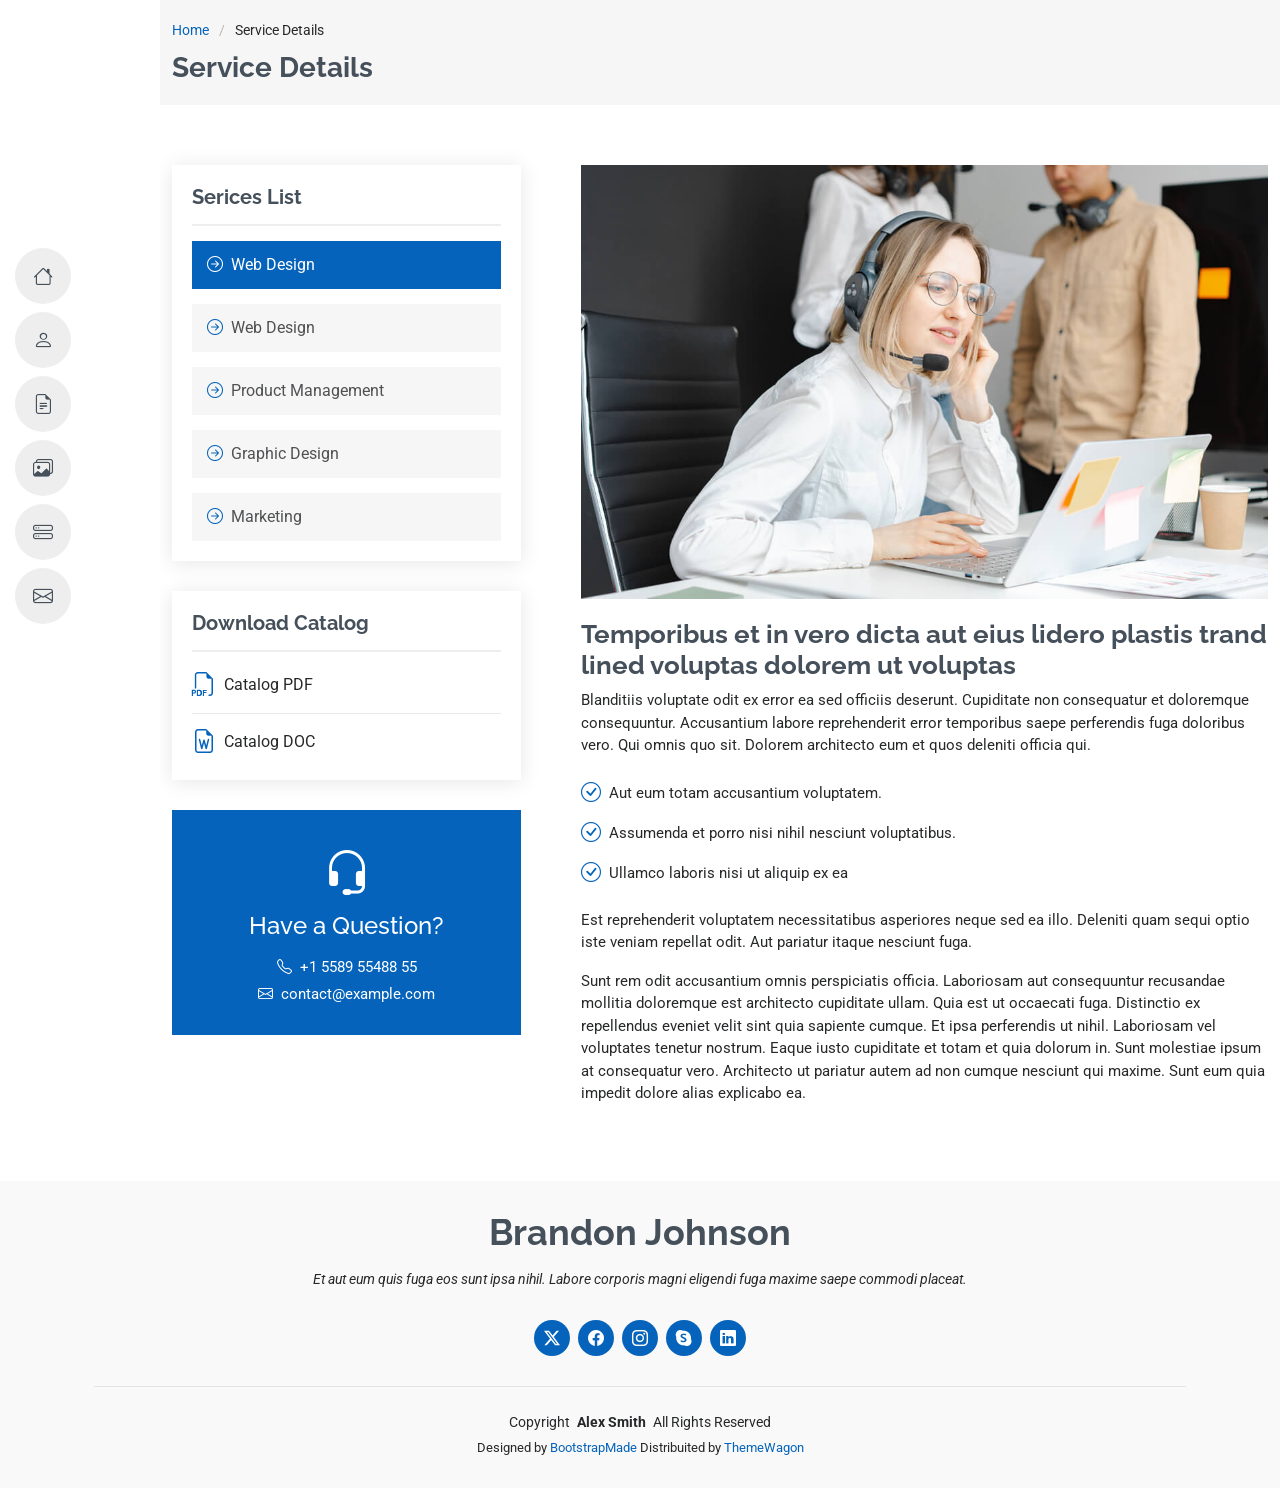
<file: service-details.html>
<!DOCTYPE html>
<html lang="en">

<head>
  <meta charset="utf-8">
  <meta content="width=device-width, initial-scale=1.0" name="viewport">
  <title>Service Details - MyResume Bootstrap Template</title>
  <meta content="" name="description">
  <meta content="" name="keywords">

  <!-- Favicons -->
  <link href="assets/img/favicon.png" rel="icon">
  <link href="assets/img/apple-touch-icon.png" rel="apple-touch-icon">

  <!-- Fonts -->
  <link href="https://fonts.googleapis.com" rel="preconnect">
  <link href="https://fonts.gstatic.com" rel="preconnect" crossorigin>
  <link href="https://fonts.googleapis.com/css2?family=Roboto:ital,wght@0,100;0,300;0,400;0,500;0,700;0,900;1,100;1,300;1,400;1,500;1,700;1,900&family=Poppins:ital,wght@0,100;0,200;0,300;0,400;0,500;0,600;0,700;0,800;0,900;1,100;1,200;1,300;1,400;1,500;1,600;1,700;1,800;1,900&family=Raleway:ital,wght@0,100;0,200;0,300;0,400;0,500;0,600;0,700;0,800;0,900;1,100;1,200;1,300;1,400;1,500;1,600;1,700;1,800;1,900&display=swap" rel="stylesheet">

  <!-- Vendor CSS Files -->
  <link href="assets/vendor/bootstrap/css/bootstrap.min.css" rel="stylesheet">
  <link href="assets/vendor/bootstrap-icons/bootstrap-icons.css" rel="stylesheet">
  <link href="assets/vendor/aos/aos.css" rel="stylesheet">
  <link href="assets/vendor/glightbox/css/glightbox.min.css" rel="stylesheet">
  <link href="assets/vendor/swiper/swiper-bundle.min.css" rel="stylesheet">

  <!-- Main CSS File -->
  <link href="assets/css/main.css" rel="stylesheet">

  <!-- =======================================================
  * Template Name: MyResume
  * Template URL: https://bootstrapmade.com/free-html-bootstrap-template-my-resume/
  * Updated: Jun 29 2024 with Bootstrap v5.3.3
  * Author: BootstrapMade.com
  * License: https://bootstrapmade.com/license/
  ======================================================== -->
</head>

<body class="service-details-page">

  <header id="header" class="header d-flex flex-column justify-content-center">

    <i class="header-toggle d-xl-none bi bi-list"></i>

    <nav id="navmenu" class="navmenu">
      <ul>
        <li><a href="#hero"><i class="bi bi-house navicon"></i><span>Home</span></a></li>
        <li><a href="#about"><i class="bi bi-person navicon"></i><span>About</span></a></li>
        <li><a href="#resume"><i class="bi bi-file-earmark-text navicon"></i><span>Resume</span></a></li>
        <li><a href="#portfolio"><i class="bi bi-images navicon"></i><span>Portfolio</span></a></li>
        <li><a href="#services"><i class="bi bi-hdd-stack navicon"></i><span>Services</span></a></li>
        <li><a href="#contact"><i class="bi bi-envelope navicon"></i><span>Contact</span></a></li>
      </ul>
    </nav>

  </header>

  <main class="main">

    <!-- Page Title -->
    <div class="page-title" data-aos="fade">
      <div class="container">
        <nav class="breadcrumbs">
          <ol>
            <li><a href="index.html">Home</a></li>
            <li class="current">Service Details</li>
          </ol>
        </nav>
        <h1>Service Details</h1>
      </div>
    </div><!-- End Page Title -->

    <!-- Service Details Section -->
    <section id="service-details" class="service-details section">

      <div class="container">

        <div class="row gy-5">

          <div class="col-lg-4" data-aos="fade-up" data-aos-delay="100">

            <div class="service-box">
              <h4>Serices List</h4>
              <div class="services-list">
                <a href="#" class="active"><i class="bi bi-arrow-right-circle"></i><span>Web Design</span></a>
                <a href="#"><i class="bi bi-arrow-right-circle"></i><span>Web Design</span></a>
                <a href="#"><i class="bi bi-arrow-right-circle"></i><span>Product Management</span></a>
                <a href="#"><i class="bi bi-arrow-right-circle"></i><span>Graphic Design</span></a>
                <a href="#"><i class="bi bi-arrow-right-circle"></i><span>Marketing</span></a>
              </div>
            </div><!-- End Services List -->

            <div class="service-box">
              <h4>Download Catalog</h4>
              <div class="download-catalog">
                <a href="#"><i class="bi bi-filetype-pdf"></i><span>Catalog PDF</span></a>
                <a href="#"><i class="bi bi-file-earmark-word"></i><span>Catalog DOC</span></a>
              </div>
            </div><!-- End Services List -->

            <div class="help-box d-flex flex-column justify-content-center align-items-center">
              <i class="bi bi-headset help-icon"></i>
              <h4>Have a Question?</h4>
              <p class="d-flex align-items-center mt-2 mb-0"><i class="bi bi-telephone me-2"></i> <span>+1 5589 55488 55</span></p>
              <p class="d-flex align-items-center mt-1 mb-0"><i class="bi bi-envelope me-2"></i> <a href="mailto:contact@example.com">contact@example.com</a></p>
            </div>

          </div>

          <div class="col-lg-8 ps-lg-5" data-aos="fade-up" data-aos-delay="200">
            <img src="assets/img/services.jpg" alt="" class="img-fluid services-img">
            <h3>Temporibus et in vero dicta aut eius lidero plastis trand lined voluptas dolorem ut voluptas</h3>
            <p>
              Blanditiis voluptate odit ex error ea sed officiis deserunt. Cupiditate non consequatur et doloremque consequuntur. Accusantium labore reprehenderit error temporibus saepe perferendis fuga doloribus vero. Qui omnis quo sit. Dolorem architecto eum et quos deleniti officia qui.
            </p>
            <ul>
              <li><i class="bi bi-check-circle"></i> <span>Aut eum totam accusantium voluptatem.</span></li>
              <li><i class="bi bi-check-circle"></i> <span>Assumenda et porro nisi nihil nesciunt voluptatibus.</span></li>
              <li><i class="bi bi-check-circle"></i> <span>Ullamco laboris nisi ut aliquip ex ea</span></li>
            </ul>
            <p>
              Est reprehenderit voluptatem necessitatibus asperiores neque sed ea illo. Deleniti quam sequi optio iste veniam repellat odit. Aut pariatur itaque nesciunt fuga.
            </p>
            <p>
              Sunt rem odit accusantium omnis perspiciatis officia. Laboriosam aut consequuntur recusandae mollitia doloremque est architecto cupiditate ullam. Quia est ut occaecati fuga. Distinctio ex repellendus eveniet velit sint quia sapiente cumque. Et ipsa perferendis ut nihil. Laboriosam vel voluptates tenetur nostrum. Eaque iusto cupiditate et totam et quia dolorum in. Sunt molestiae ipsum at consequatur vero. Architecto ut pariatur autem ad non cumque nesciunt qui maxime. Sunt eum quia impedit dolore alias explicabo ea.
            </p>
          </div>

        </div>

      </div>

    </section><!-- /Service Details Section -->

  </main>

  <footer id="footer" class="footer position-relative light-background">
    <div class="container">
      <h3 class="sitename">Brandon Johnson</h3>
      <p>Et aut eum quis fuga eos sunt ipsa nihil. Labore corporis magni eligendi fuga maxime saepe commodi placeat.</p>
      <div class="social-links d-flex justify-content-center">
        <a href=""><i class="bi bi-twitter-x"></i></a>
        <a href=""><i class="bi bi-facebook"></i></a>
        <a href=""><i class="bi bi-instagram"></i></a>
        <a href=""><i class="bi bi-skype"></i></a>
        <a href=""><i class="bi bi-linkedin"></i></a>
      </div>
      <div class="container">
        <div class="copyright">
          <span>Copyright</span> <strong class="px-1 sitename">Alex Smith</strong> <span>All Rights Reserved</span>
        </div>
        <div class="credits">
          <!-- All the links in the footer should remain intact. -->
          <!-- You can delete the links only if you've purchased the pro version. -->
          <!-- Licensing information: https://bootstrapmade.com/license/ -->
          <!-- Purchase the pro version with working PHP/AJAX contact form: [buy-url] -->
          Designed by <a href="https://bootstrapmade.com/">BootstrapMade</a> Distribuited by <a href="https://themewagon.com">ThemeWagon</a>
        </div>
      </div>
    </div>
  </footer>

  <!-- Scroll Top -->
  <a href="#" id="scroll-top" class="scroll-top d-flex align-items-center justify-content-center"><i class="bi bi-arrow-up-short"></i></a>

  <!-- Preloader -->
  <div id="preloader"></div>

  <!-- Vendor JS Files -->
  <script src="assets/vendor/bootstrap/js/bootstrap.bundle.min.js"></script>
  <script src="assets/vendor/php-email-form/validate.js"></script>
  <script src="assets/vendor/aos/aos.js"></script>
  <script src="assets/vendor/typed.js/typed.umd.js"></script>
  <script src="assets/vendor/purecounter/purecounter_vanilla.js"></script>
  <script src="assets/vendor/waypoints/noframework.waypoints.js"></script>
  <script src="assets/vendor/glightbox/js/glightbox.min.js"></script>
  <script src="assets/vendor/imagesloaded/imagesloaded.pkgd.min.js"></script>
  <script src="assets/vendor/isotope-layout/isotope.pkgd.min.js"></script>
  <script src="assets/vendor/swiper/swiper-bundle.min.js"></script>

  <!-- Main JS File -->
  <script src="assets/js/main.js"></script>

</body>

</html>
</file>
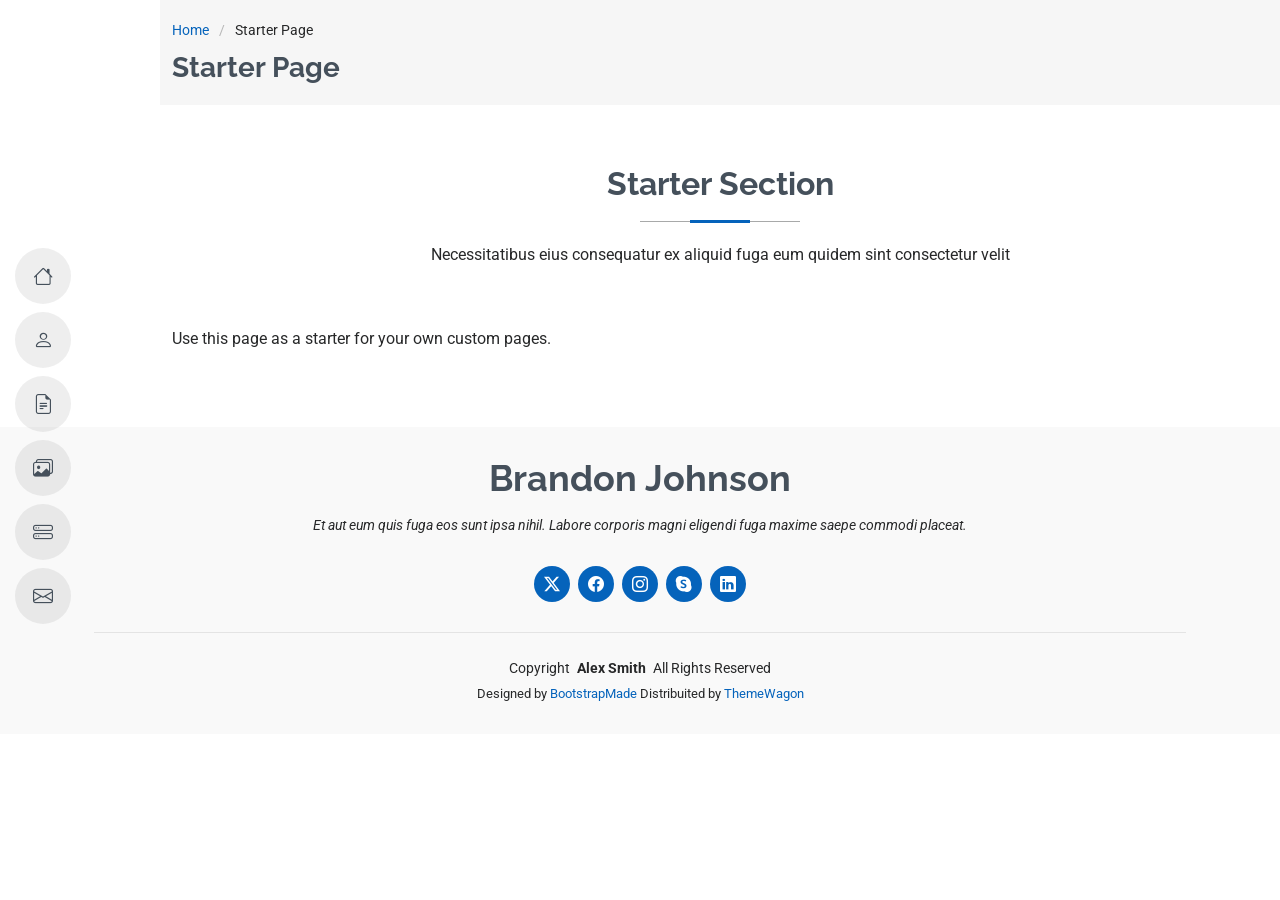
<file: starter-page.html>
<!DOCTYPE html>
<html lang="en">

<head>
  <meta charset="utf-8">
  <meta content="width=device-width, initial-scale=1.0" name="viewport">
  <title>Starter Page - MyResume Bootstrap Template</title>
  <meta content="" name="description">
  <meta content="" name="keywords">

  <!-- Favicons -->
  <link href="assets/img/favicon.png" rel="icon">
  <link href="assets/img/apple-touch-icon.png" rel="apple-touch-icon">

  <!-- Fonts -->
  <link href="https://fonts.googleapis.com" rel="preconnect">
  <link href="https://fonts.gstatic.com" rel="preconnect" crossorigin>
  <link href="https://fonts.googleapis.com/css2?family=Roboto:ital,wght@0,100;0,300;0,400;0,500;0,700;0,900;1,100;1,300;1,400;1,500;1,700;1,900&family=Poppins:ital,wght@0,100;0,200;0,300;0,400;0,500;0,600;0,700;0,800;0,900;1,100;1,200;1,300;1,400;1,500;1,600;1,700;1,800;1,900&family=Raleway:ital,wght@0,100;0,200;0,300;0,400;0,500;0,600;0,700;0,800;0,900;1,100;1,200;1,300;1,400;1,500;1,600;1,700;1,800;1,900&display=swap" rel="stylesheet">

  <!-- Vendor CSS Files -->
  <link href="assets/vendor/bootstrap/css/bootstrap.min.css" rel="stylesheet">
  <link href="assets/vendor/bootstrap-icons/bootstrap-icons.css" rel="stylesheet">
  <link href="assets/vendor/aos/aos.css" rel="stylesheet">
  <link href="assets/vendor/glightbox/css/glightbox.min.css" rel="stylesheet">
  <link href="assets/vendor/swiper/swiper-bundle.min.css" rel="stylesheet">

  <!-- Main CSS File -->
  <link href="assets/css/main.css" rel="stylesheet">

  <!-- =======================================================
  * Template Name: MyResume
  * Template URL: https://bootstrapmade.com/free-html-bootstrap-template-my-resume/
  * Updated: Jun 29 2024 with Bootstrap v5.3.3
  * Author: BootstrapMade.com
  * License: https://bootstrapmade.com/license/
  ======================================================== -->
</head>

<body class="starter-page-page">

  <header id="header" class="header d-flex flex-column justify-content-center">

    <i class="header-toggle d-xl-none bi bi-list"></i>

    <nav id="navmenu" class="navmenu">
      <ul>
        <li><a href="#hero"><i class="bi bi-house navicon"></i><span>Home</span></a></li>
        <li><a href="#about"><i class="bi bi-person navicon"></i><span>About</span></a></li>
        <li><a href="#resume"><i class="bi bi-file-earmark-text navicon"></i><span>Resume</span></a></li>
        <li><a href="#portfolio"><i class="bi bi-images navicon"></i><span>Portfolio</span></a></li>
        <li><a href="#services"><i class="bi bi-hdd-stack navicon"></i><span>Services</span></a></li>
        <li><a href="#contact"><i class="bi bi-envelope navicon"></i><span>Contact</span></a></li>
      </ul>
    </nav>

  </header>

  <main class="main">

    <!-- Page Title -->
    <div class="page-title" data-aos="fade">
      <div class="container">
        <nav class="breadcrumbs">
          <ol>
            <li><a href="index.html">Home</a></li>
            <li class="current">Starter Page</li>
          </ol>
        </nav>
        <h1>Starter Page</h1>
      </div>
    </div><!-- End Page Title -->

    <!-- Starter Section Section -->
    <section id="starter-section" class="starter-section section">

      <!-- Section Title -->
      <div class="container section-title" data-aos="fade-up">
        <h2>Starter Section</h2>
        <p>Necessitatibus eius consequatur ex aliquid fuga eum quidem sint consectetur velit</p>
      </div><!-- End Section Title -->

      <div class="container" data-aos="fade-up">
        <p>Use this page as a starter for your own custom pages.</p>
      </div>

    </section><!-- /Starter Section Section -->

  </main>

  <footer id="footer" class="footer position-relative light-background">
    <div class="container">
      <h3 class="sitename">Brandon Johnson</h3>
      <p>Et aut eum quis fuga eos sunt ipsa nihil. Labore corporis magni eligendi fuga maxime saepe commodi placeat.</p>
      <div class="social-links d-flex justify-content-center">
        <a href=""><i class="bi bi-twitter-x"></i></a>
        <a href=""><i class="bi bi-facebook"></i></a>
        <a href=""><i class="bi bi-instagram"></i></a>
        <a href=""><i class="bi bi-skype"></i></a>
        <a href=""><i class="bi bi-linkedin"></i></a>
      </div>
      <div class="container">
        <div class="copyright">
          <span>Copyright</span> <strong class="px-1 sitename">Alex Smith</strong> <span>All Rights Reserved</span>
        </div>
        <div class="credits">
          <!-- All the links in the footer should remain intact. -->
          <!-- You can delete the links only if you've purchased the pro version. -->
          <!-- Licensing information: https://bootstrapmade.com/license/ -->
          <!-- Purchase the pro version with working PHP/AJAX contact form: [buy-url] -->
          Designed by <a href="https://bootstrapmade.com/">BootstrapMade</a> Distribuited by <a href="https://themewagon.com">ThemeWagon</a>
        </div>
      </div>
    </div>
  </footer>

  <!-- Scroll Top -->
  <a href="#" id="scroll-top" class="scroll-top d-flex align-items-center justify-content-center"><i class="bi bi-arrow-up-short"></i></a>

  <!-- Preloader -->
  <div id="preloader"></div>

  <!-- Vendor JS Files -->
  <script src="assets/vendor/bootstrap/js/bootstrap.bundle.min.js"></script>
  <script src="assets/vendor/php-email-form/validate.js"></script>
  <script src="assets/vendor/aos/aos.js"></script>
  <script src="assets/vendor/typed.js/typed.umd.js"></script>
  <script src="assets/vendor/purecounter/purecounter_vanilla.js"></script>
  <script src="assets/vendor/waypoints/noframework.waypoints.js"></script>
  <script src="assets/vendor/glightbox/js/glightbox.min.js"></script>
  <script src="assets/vendor/imagesloaded/imagesloaded.pkgd.min.js"></script>
  <script src="assets/vendor/isotope-layout/isotope.pkgd.min.js"></script>
  <script src="assets/vendor/swiper/swiper-bundle.min.js"></script>

  <!-- Main JS File -->
  <script src="assets/js/main.js"></script>

</body>

</html>
</file>
<file: assets/css/main.css>
/**
* Template Name: MyResume
* Template URL: https://bootstrapmade.com/free-html-bootstrap-template-my-resume/
* Updated: Jun 29 2024 with Bootstrap v5.3.3
* Author: BootstrapMade.com
* License: https://bootstrapmade.com/license/
*/

/*--------------------------------------------------------------
# Font & Color Variables
# Help: https://bootstrapmade.com/color-system/
--------------------------------------------------------------*/
/* Fonts */
:root {
  --default-font: "Roboto",  system-ui, -apple-system, "Segoe UI", Roboto, "Helvetica Neue", Arial, "Noto Sans", "Liberation Sans", sans-serif, "Apple Color Emoji", "Segoe UI Emoji", "Segoe UI Symbol", "Noto Color Emoji";
  --heading-font: "Raleway",  sans-serif;
  --nav-font: "Poppins",  sans-serif;
}

/* Global Colors - The following color variables are used throughout the website. Updating them here will change the color scheme of the entire website */
:root { 
  --background-color: #ffffff; /* Background color for the entire website, including individual sections */
  --default-color: #272829; /* Default color used for the majority of the text content across the entire website */
  --heading-color: #45505b; /* Color for headings, subheadings and title throughout the website */
  --accent-color: #0563bb; /* Accent color that represents your brand on the website. It's used for buttons, links, and other elements that need to stand out */
  --surface-color: #ffffff; /* The surface color is used as a background of boxed elements within sections, such as cards, icon boxes, or other elements that require a visual separation from the global background. */
  --contrast-color: #ffffff; /* Contrast color for text, ensuring readability against backgrounds of accent, heading, or default colors. */
}

/* Nav Menu Colors - The following color variables are used specifically for the navigation menu. They are separate from the global colors to allow for more customization options */
:root {
  --nav-color: #45505b;  /* The default color of the main navmenu links */
  --nav-hover-color: #0563bb; /* Applied to main navmenu links when they are hovered over or active */
  --nav-mobile-background-color: #ffffff; /* Used as the background color for mobile navigation menu */
  --nav-dropdown-background-color: #ffffff; /* Used as the background color for dropdown items that appear when hovering over primary navigation items */
  --nav-dropdown-color: #212529; /* Used for navigation links of the dropdown items in the navigation menu. */
  --nav-dropdown-hover-color: #0563bb; /* Similar to --nav-hover-color, this color is applied to dropdown navigation links when they are hovered over. */
}

/* Color Presets - These classes override global colors when applied to any section or element, providing reuse of the sam color scheme. */

.light-background {
  --background-color: #f9f9f9;
  --surface-color: #ffffff;
}

.dark-background {
  --background-color: #060606;
  --default-color: #ffffff;
  --heading-color: #ffffff;
  --surface-color: #252525;
  --contrast-color: #ffffff;
}

/* Smooth scroll */
:root {
  scroll-behavior: smooth;
}

/*--------------------------------------------------------------
# General Styling & Shared Classes
--------------------------------------------------------------*/
body {
  color: var(--default-color);
  background-color: var(--background-color);
  font-family: var(--default-font);
}

a {
  color: var(--accent-color);
  text-decoration: none;
  transition: 0.3s;
}

a:hover {
  color: color-mix(in srgb, var(--accent-color), transparent 25%);
  text-decoration: none;
}

h1,
h2,
h3,
h4,
h5,
h6 {
  color: var(--heading-color);
  font-family: var(--heading-font);
}

/* PHP Email Form Messages
------------------------------*/
.php-email-form .error-message {
  display: none;
  background: #df1529;
  color: #ffffff;
  text-align: left;
  padding: 15px;
  margin-bottom: 24px;
  font-weight: 600;
}

.php-email-form .sent-message {
  display: none;
  color: #ffffff;
  background: #059652;
  text-align: center;
  padding: 15px;
  margin-bottom: 24px;
  font-weight: 600;
}

.php-email-form .loading {
  display: none;
  background: var(--surface-color);
  text-align: center;
  padding: 15px;
  margin-bottom: 24px;
}

.php-email-form .loading:before {
  content: "";
  display: inline-block;
  border-radius: 50%;
  width: 24px;
  height: 24px;
  margin: 0 10px -6px 0;
  border: 3px solid var(--accent-color);
  border-top-color: var(--surface-color);
  animation: php-email-form-loading 1s linear infinite;
}

@keyframes php-email-form-loading {
  0% {
    transform: rotate(0deg);
  }

  100% {
    transform: rotate(360deg);
  }
}

/*--------------------------------------------------------------
# Global Header
--------------------------------------------------------------*/
.header {
  color: var(--default-color);
  position: fixed;
  top: 0;
  left: 0;
  bottom: 0;
  padding: 0 15px;
  transition: all ease-in-out 0.3s;
  overflow-y: auto;
  z-index: 997;
  min-width: 200px;
}

@media (max-width: 1199px) {
  .header {
    background-color: var(--background-color);
    border-right: 1px solid color-mix(in srgb, var(--default-color), transparent 90%);
    width: 300px;
    left: -100%;
  }
}

@media (min-width: 1200px) and (max-width: 1600px) {
  .header~main {
    margin-left: 160px;
  }

  .header~main .hero {
    margin-left: -160px;
    width: 100vw;
  }
}

.header.header-show {
  left: 0;
}

.header .header-toggle {
  color: var(--contrast-color);
  background-color: var(--accent-color);
  font-size: 22px;
  display: flex;
  align-items: center;
  justify-content: center;
  width: 40px;
  height: 40px;
  border-radius: 50%;
  cursor: pointer;
  position: fixed;
  top: 15px;
  right: 15px;
  z-index: 9999;
  transition: background-color 0.3s;
}

.header .header-toggle:hover {
  color: var(--contrast-color);
  background-color: color-mix(in srgb, var(--accent-color) 90%, white 15%);
}

/*--------------------------------------------------------------
# Navigation Menu
--------------------------------------------------------------*/
.navmenu {
  padding: 0;
  z-index: 9997;
}

.navmenu ul {
  list-style: none;
  padding: 0 0 20px 0;
  margin: 0;
  width: 140px;
}

.navmenu a,
.navmenu a:focus {
  color: var(--nav-color);
  font-family: var(--nav-font);
  display: flex;
  align-items: center;
  padding: 10px 18px;
  margin-bottom: 8px;
  font-size: 15px;
  border-radius: 50px;
  background: color-mix(in srgb, var(--default-color), transparent 92%);
  height: 56px;
  width: 100%;
  overflow: hidden;
  transition: 0.3s;
}

.navmenu a i,
.navmenu a:focus i {
  font-size: 20px;
}

.navmenu a span,
.navmenu a:focus span {
  padding: 0 5px 0 7px;
}

@media (min-width: 992px) {

  .navmenu a,
  .navmenu a:focus {
    max-width: 56px;
  }

  .navmenu a span,
  .navmenu a:focus span {
    display: none;
  }
}

.navmenu a:hover,
.navmenu .active,
.navmenu .active:focus,
.navmenu li:hover>a {
  color: var(--contrast-color);
  background: var(--nav-hover-color);
}

.navmenu a:hover,
.navmenu li:hover>a {
  max-width: 100%;
  color: var(--contrast-color);
}

.navmenu a:hover span,
.navmenu li:hover>a span {
  display: block;
}

/*--------------------------------------------------------------
# Global Footer
--------------------------------------------------------------*/
.footer {
  color: var(--default-color);
  background-color: var(--background-color);
  font-size: 14px;
  text-align: center;
  padding: 30px 0;
  position: relative;
}

.footer h3 {
  font-size: 36px;
  font-weight: 700;
  position: relative;
  padding: 0;
  margin: 0 0 15px 0;
}

.footer p {
  font-size: 15;
  font-style: italic;
  padding: 0;
  margin: 0 0 30px 0;
}

.footer .social-links {
  margin: 0 0 30px 0;
}

.footer .social-links a {
  font-size: 16px;
  display: flex;
  align-items: center;
  justify-content: center;
  background: var(--accent-color);
  color: var(--contrast-color);
  line-height: 1;
  margin: 0 4px;
  border-radius: 50%;
  text-align: center;
  width: 36px;
  height: 36px;
  transition: 0.3s;
}

.footer .social-links a:hover {
  background: color-mix(in srgb, var(--accent-color), transparent 20%);
  text-decoration: none;
}

.footer .copyright {
  padding-top: 25px;
  border-top: 1px solid color-mix(in srgb, var(--default-color), transparent 90%);
}

.footer .credits {
  font-size: 13px;
  padding-top: 5px;
}

/*--------------------------------------------------------------
# Preloader
--------------------------------------------------------------*/
#preloader {
  position: fixed;
  inset: 0;
  z-index: 999999;
  overflow: hidden;
  background: var(--background-color);
  transition: all 0.6s ease-out;
}

#preloader:before {
  content: "";
  position: fixed;
  top: calc(50% - 30px);
  left: calc(50% - 30px);
  border: 6px solid #ffffff;
  border-color: var(--accent-color) transparent var(--accent-color) transparent;
  border-radius: 50%;
  width: 60px;
  height: 60px;
  animation: animate-preloader 1.5s linear infinite;
}

@keyframes animate-preloader {
  0% {
    transform: rotate(0deg);
  }

  100% {
    transform: rotate(360deg);
  }
}

/*--------------------------------------------------------------
# Scroll Top Button
--------------------------------------------------------------*/
.scroll-top {
  position: fixed;
  visibility: hidden;
  opacity: 0;
  right: 15px;
  bottom: -15px;
  z-index: 99999;
  background-color: var(--accent-color);
  width: 44px;
  height: 44px;
  border-radius: 50px;
  transition: all 0.4s;
}

.scroll-top i {
  font-size: 24px;
  color: var(--contrast-color);
  line-height: 0;
}

.scroll-top:hover {
  background-color: color-mix(in srgb, var(--accent-color), transparent 20%);
  color: var(--contrast-color);
}

.scroll-top.active {
  visibility: visible;
  opacity: 1;
  bottom: 15px;
}

/*--------------------------------------------------------------
# Disable aos animation delay on mobile devices
--------------------------------------------------------------*/
@media screen and (max-width: 768px) {
  [data-aos-delay] {
    transition-delay: 0 !important;
  }
}

/*--------------------------------------------------------------
# Global Page Titles & Breadcrumbs
--------------------------------------------------------------*/
.page-title {
  --background-color: color-mix(in srgb, var(--default-color), transparent 96%);
  color: var(--default-color);
  background-color: var(--background-color);
  padding: 20px 0;
  position: relative;
}

.page-title h1 {
  font-size: 28px;
  font-weight: 700;
  margin: 0;
}

.page-title .breadcrumbs ol {
  display: flex;
  flex-wrap: wrap;
  list-style: none;
  padding: 0 0 10px 0;
  margin: 0;
  font-size: 14px;
  font-weight: 400;
}

.page-title .breadcrumbs ol li+li {
  padding-left: 10px;
}

.page-title .breadcrumbs ol li+li::before {
  content: "/";
  display: inline-block;
  padding-right: 10px;
  color: color-mix(in srgb, var(--default-color), transparent 70%);
}

/*--------------------------------------------------------------
# Global Sections
--------------------------------------------------------------*/
section,
.section {
  color: var(--default-color);
  background-color: var(--background-color);
  padding: 60px 0;
  overflow: clip;
}

/*--------------------------------------------------------------
# Global Section Titles
--------------------------------------------------------------*/
.section-title {
  text-align: center;
  padding-bottom: 60px;
  position: relative;
}

.section-title h2 {
  font-size: 32px;
  font-weight: 700;
  margin-bottom: 20px;
  padding-bottom: 20px;
  position: relative;
}

.section-title h2:before {
  content: "";
  position: absolute;
  display: block;
  width: 160px;
  height: 1px;
  background: color-mix(in srgb, var(--default-color), transparent 60%);
  left: 0;
  right: 0;
  bottom: 1px;
  margin: auto;
}

.section-title h2::after {
  content: "";
  position: absolute;
  display: block;
  width: 60px;
  height: 3px;
  background: var(--accent-color);
  left: 0;
  right: 0;
  bottom: 0;
  margin: auto;
}

.section-title p {
  margin-bottom: 0;
}

/*--------------------------------------------------------------
# Hero Section
--------------------------------------------------------------*/
.hero {
  width: 100%;
  min-height: 100vh;
  position: relative;
  padding: 80px 0;
  display: flex;
  align-items: center;
  justify-content: center;
}

.hero img {
  position: absolute;
  inset: 0;
  display: block;
  width: 100%;
  height: 100%;
  object-fit: cover;
  z-index: 1;
}

.hero:before {
  content: "";
  background: color-mix(in srgb, var(--background-color), transparent 30%);
  position: absolute;
  inset: 0;
  z-index: 2;
}

.hero .container {
  position: relative;
  z-index: 3;
}

.hero h2 {
  margin: 0;
  font-size: 64px;
  font-weight: 700;
}

.hero p {
  margin: 5px 0 0 0;
  font-size: 26px;
}

.hero p span {
  letter-spacing: 1px;
  border-bottom: 2px solid var(--accent-color);
}

.hero .social-links {
  margin-top: 25px;
}

.hero .social-links a {
  font-size: 20px;
  display: inline-block;
  color: color-mix(in srgb, var(--default-color), transparent 30%);
  line-height: 1;
  margin-right: 20px;
  transition: 0.3s;
}

.hero .social-links a:hover {
  color: var(--accent-color);
}

@media (max-width: 768px) {
  .hero h2 {
    font-size: 32px;
  }

  .hero p {
    font-size: 20px;
  }
}

/*--------------------------------------------------------------
# About Section
--------------------------------------------------------------*/
.about .content h2 {
  font-weight: 700;
  font-size: 24px;
}

.about .content ul {
  list-style: none;
  padding: 0;
}

.about .content ul li {
  margin-bottom: 20px;
  display: flex;
  align-items: center;
}

.about .content ul strong {
  margin-right: 10px;
}

.about .content ul i {
  font-size: 16px;
  margin-right: 5px;
  color: var(--accent-color);
  line-height: 0;
}

/*--------------------------------------------------------------
# Stats Section
--------------------------------------------------------------*/
.stats i {
  background-color: var(--accent-color);
  color: var(--contrast-color);
  width: 54px;
  height: 54px;
  font-size: 24px;
  border-radius: 50px;
  display: inline-flex;
  align-items: center;
  justify-content: center;
  position: relative;
  z-index: 1;
}

.stats .stats-item {
  margin-top: 10px;
  width: 100%;
  position: relative;
  text-align: center;
  z-index: 0;
}

.stats .stats-item span {
  font-size: 36px;
  display: block;
  font-weight: 700;
  color: color-mix(in srgb, var(--default-color), transparent 20%);
}

.stats .stats-item p {
  padding: 0;
  margin: 0;
  color: color-mix(in srgb, var(--default-color), transparent 50%);
  font-size: 16px;
}

/*--------------------------------------------------------------
# Skills Section
--------------------------------------------------------------*/
.skills .progress {
  height: 60px;
  display: block;
  background: none;
  border-radius: 0;
}

.skills .progress .skill {
  color: var(--heading-color);
  padding: 0;
  margin: 0 0 6px 0;
  text-transform: uppercase;
  display: block;
  font-weight: 600;
  font-family: var(--heading-font);
}

.skills .progress .skill .val {
  float: right;
  font-style: normal;
}

.skills .progress-bar-wrap {
  background: color-mix(in srgb, var(--default-color), transparent 90%);
  height: 10px;
}

.skills .progress-bar {
  width: 1px;
  height: 10px;
  transition: 0.9s;
  background-color: var(--accent-color);
}

/*--------------------------------------------------------------
# Resume Section
--------------------------------------------------------------*/
.resume .resume-title {
  color: var(--heading-color);
  font-size: 26px;
  font-weight: 700;
  margin-top: 20px;
  margin-bottom: 20px;
}

.resume .resume-item {
  padding: 0 0 20px 20px;
  margin-top: -2px;
  border-left: 2px solid var(--accent-color);
  position: relative;
}

.resume .resume-item h4 {
  line-height: 18px;
  font-size: 18px;
  font-weight: 600;
  text-transform: uppercase;
  color: color-mix(in srgb, var(--default-color), transparent 20%);
  margin-bottom: 10px;
}

.resume .resume-item h5 {
  font-size: 16px;
  padding: 5px 15px;
  display: inline-block;
  font-weight: 600;
  margin-bottom: 10px;
}

.resume .resume-item ul {
  padding-left: 20px;
}

.resume .resume-item ul li {
  padding-bottom: 10px;
}

.resume .resume-item:last-child {
  padding-bottom: 0;
}

.resume .resume-item::before {
  content: "";
  position: absolute;
  width: 16px;
  height: 16px;
  border-radius: 50px;
  left: -9px;
  top: 0;
  background: var(--background-color);
  border: 2px solid var(--accent-color);
}

/*--------------------------------------------------------------
# Portfolio Section
--------------------------------------------------------------*/
.portfolio .portfolio-filters {
  padding: 0;
  margin: 0 auto 20px auto;
  list-style: none;
  text-align: center;
}

.portfolio .portfolio-filters li {
  cursor: pointer;
  display: inline-block;
  padding: 8px 20px 10px 20px;
  margin: 0;
  font-size: 15px;
  font-weight: 500;
  line-height: 1;
  margin-bottom: 5px;
  border-radius: 50px;
  transition: all 0.3s ease-in-out;
  font-family: var(--heading-font);
}

.portfolio .portfolio-filters li:hover,
.portfolio .portfolio-filters li.filter-active {
  color: var(--contrast-color);
  background-color: var(--accent-color);
}

.portfolio .portfolio-filters li:first-child {
  margin-left: 0;
}

.portfolio .portfolio-filters li:last-child {
  margin-right: 0;
}

@media (max-width: 575px) {
  .portfolio .portfolio-filters li {
    font-size: 14px;
    margin: 0 0 10px 0;
  }
}

.portfolio .portfolio-item {
  position: relative;
  overflow: hidden;
}

.portfolio .portfolio-item .portfolio-info {
  opacity: 0;
  position: absolute;
  left: 12px;
  right: 12px;
  bottom: -100%;
  z-index: 3;
  transition: all ease-in-out 0.5s;
  background: color-mix(in srgb, var(--background-color), transparent 10%);
  padding: 15px;
}

.portfolio .portfolio-item .portfolio-info h4 {
  font-size: 18px;
  font-weight: 600;
  padding-right: 50px;
}

.portfolio .portfolio-item .portfolio-info p {
  color: color-mix(in srgb, var(--default-color), transparent 30%);
  font-size: 14px;
  margin-bottom: 0;
  padding-right: 50px;
}

.portfolio .portfolio-item .portfolio-info .preview-link,
.portfolio .portfolio-item .portfolio-info .details-link {
  position: absolute;
  right: 50px;
  font-size: 24px;
  top: calc(50% - 14px);
  color: color-mix(in srgb, var(--default-color), transparent 30%);
  transition: 0.3s;
  line-height: 0;
}

.portfolio .portfolio-item .portfolio-info .preview-link:hover,
.portfolio .portfolio-item .portfolio-info .details-link:hover {
  color: var(--accent-color);
}

.portfolio .portfolio-item .portfolio-info .details-link {
  right: 14px;
  font-size: 28px;
}

.portfolio .portfolio-item:hover .portfolio-info {
  opacity: 1;
  bottom: 0;
}

/*--------------------------------------------------------------
# Services Section
--------------------------------------------------------------*/
.services .service-item {
  background-color: var(--surface-color);
  box-shadow: 0px 5px 90px 0px rgba(0, 0, 0, 0.1);
  height: 100%;
  padding: 60px 30px;
  text-align: center;
  transition: 0.3s;
  border-radius: 5px;
}

.services .service-item .icon {
  margin: 0 auto;
  width: 100px;
  height: 100px;
  display: flex;
  align-items: center;
  justify-content: center;
  transition: ease-in-out 0.3s;
  position: relative;
}

.services .service-item .icon i {
  font-size: 36px;
  transition: 0.5s;
  position: relative;
}

.services .service-item .icon svg {
  position: absolute;
  top: 0;
  left: 0;
}

.services .service-item .icon svg path {
  transition: 0.5s;
  fill: color-mix(in srgb, var(--default-color), transparent 95%);
}

.services .service-item h3 {
  font-weight: 700;
  margin: 10px 0 15px 0;
  font-size: 22px;
}

.services .service-item p {
  line-height: 24px;
  font-size: 14px;
  margin-bottom: 0;
}

.services .service-item:hover {
  box-shadow: 0px 5px 35px 0px rgba(0, 0, 0, 0.1);
}

.services .service-item.item-cyan i {
  color: #0dcaf0;
}

.services .service-item.item-cyan:hover .icon i {
  color: #fff;
}

.services .service-item.item-cyan:hover .icon path {
  fill: #0dcaf0;
}

.services .service-item.item-orange i {
  color: #fd7e14;
}

.services .service-item.item-orange:hover .icon i {
  color: #fff;
}

.services .service-item.item-orange:hover .icon path {
  fill: #fd7e14;
}

.services .service-item.item-teal i {
  color: #20c997;
}

.services .service-item.item-teal:hover .icon i {
  color: #fff;
}

.services .service-item.item-teal:hover .icon path {
  fill: #20c997;
}

.services .service-item.item-red i {
  color: #df1529;
}

.services .service-item.item-red:hover .icon i {
  color: #fff;
}

.services .service-item.item-red:hover .icon path {
  fill: #df1529;
}

.services .service-item.item-indigo i {
  color: #6610f2;
}

.services .service-item.item-indigo:hover .icon i {
  color: #fff;
}

.services .service-item.item-indigo:hover .icon path {
  fill: #6610f2;
}

.services .service-item.item-pink i {
  color: #f3268c;
}

.services .service-item.item-pink:hover .icon i {
  color: #fff;
}

.services .service-item.item-pink:hover .icon path {
  fill: #f3268c;
}

/*--------------------------------------------------------------
# Testimonials Section
--------------------------------------------------------------*/
/* Style for the custom achievements section inside testimonials */
#testimonials .testimonial-item {
  background: #fff;
  padding: 30px;
  margin-bottom: 30px;
  border-radius: 10px;
  box-shadow: 0px 4px 25px rgba(0, 0, 0, 0.05);
  transition: 0.3s ease-in-out;
  height: 100%;
}

#testimonials .testimonial-item h4 {
  font-size: 20px;
  font-weight: 700;
  margin-bottom: 15px;
  color: #012970;
}

#testimonials .testimonial-item ul {
  list-style: none;
  padding-left: 0;
}

#testimonials .testimonial-item ul li {
  margin-bottom: 12px;
  padding-left: 30px;
  position: relative;
  line-height: 1.5;
}

#testimonials .testimonial-item ul li::before {
  content: "✔";
  position: absolute;
  left: 0;
  color: #0d6efd;
  font-weight: bold;
}

#testimonials .testimonial-item a {
  display: inline-block;
  margin-top: 10px;
  font-weight: 500;
  color: #0d6efd;
  transition: 0.3s;
  text-decoration: none;
}

#testimonials .testimonial-item a:hover {
  text-decoration: underline;
  color: #0a58ca;
}

.achievement-box {
  background: #fff;
  border-radius: 8px;
  padding: 30px;
  box-shadow: 0 10px 30px rgba(0, 0, 0, 0.05);
}
.certification-grid {
  display: flex;
  flex-wrap: wrap;
  gap: 10px;
  margin-top: 10px;
}
.cert-card {
  background: #f8f9fa;
  border-radius: 6px;
  padding: 10px 15px;
  text-decoration: none;
  color: #333;
  font-weight: 500;
  display: inline-flex;
  align-items: center;
  gap: 6px;
  border: 1px solid #ddd;
  transition: 0.3s;
}
.cert-card:hover {
  background-color: #e9ecef;
  color: #000;
}

/*
.testimonials .testimonials-carousel,
.testimonials .testimonials-slider {
  overflow: hidden;
}

.testimonials .testimonial-item .testimonial-content {
  border-left: 3px solid var(--accent-color);
  padding-left: 30px;
}

.testimonials .testimonial-item .testimonial-img {
  border-radius: 50%;
  border: 4px solid var(--background-color);
  margin: 0 auto;
}

.testimonials .testimonial-item h3 {
  font-size: 20px;
  font-weight: bold;
  margin: 10px 0 5px 0;
}

.testimonials .testimonial-item h4 {
  font-size: 14px;
  color: color-mix(in srgb, var(--default-color), transparent 40%);
  margin: 0 0 10px 0;
}

.testimonials .testimonial-item .stars i {
  color: #ffc107;
  margin: 0 1px;
}

.testimonials .testimonial-item .quote-icon-left,
.testimonials .testimonial-item .quote-icon-right {
  color: color-mix(in srgb, var(--accent-color), transparent 50%);
  font-size: 26px;
  line-height: 0;
}

.testimonials .testimonial-item .quote-icon-left {
  display: inline-block;
  left: -5px;
  position: relative;
}

.testimonials .testimonial-item .quote-icon-right {
  display: inline-block;
  right: -5px;
  position: relative;
  top: 10px;
  transform: scale(-1, -1);
}

.testimonials .testimonial-item p {
  font-style: italic;
}

.testimonials .swiper-wrapper {
  height: auto;
}

.testimonials .swiper-pagination {
  margin-top: 30px;
  position: relative;
}

.testimonials .swiper-pagination .swiper-pagination-bullet {
  width: 12px;
  height: 12px;
  background-color: color-mix(in srgb, var(--default-color), transparent 85%);
  opacity: 1;
}

.testimonials .swiper-pagination .swiper-pagination-bullet-active {
  background-color: var(--accent-color);
}
*/
/*--------------------------------------------------------------
# Contact Section
--------------------------------------------------------------*/
.contact .info-item+.info-item {
  margin-top: 40px;
}

.contact .info-item i {
  color: var(--accent-color);
  background: color-mix(in srgb, var(--accent-color), transparent 92%);
  font-size: 20px;
  width: 44px;
  height: 44px;
  display: flex;
  justify-content: center;
  align-items: center;
  border-radius: 50px;
  transition: all 0.3s ease-in-out;
  margin-right: 15px;
}

.contact .info-item h3 {
  padding: 0;
  font-size: 18px;
  font-weight: 700;
  margin-bottom: 5px;
}

.contact .info-item p {
  padding: 0;
  margin-bottom: 0;
  font-size: 14px;
}

.contact .info-item:hover i {
  background: var(--accent-color);
  color: var(--contrast-color);
}

.contact .php-email-form {
  height: 100%;
}

.contact .php-email-form input[type=text],
.contact .php-email-form input[type=email],
.contact .php-email-form textarea {
  font-size: 14px;
  padding: 10px 15px;
  box-shadow: none;
  border-radius: 0;
  color: var(--default-color);
  background-color: color-mix(in srgb, var(--background-color), transparent 50%);
  border-color: color-mix(in srgb, var(--default-color), transparent 80%);
}

.contact .php-email-form input[type=text]:focus,
.contact .php-email-form input[type=email]:focus,
.contact .php-email-form textarea:focus {
  border-color: var(--accent-color);
}

.contact .php-email-form input[type=text]::placeholder,
.contact .php-email-form input[type=email]::placeholder,
.contact .php-email-form textarea::placeholder {
  color: color-mix(in srgb, var(--default-color), transparent 70%);
}

.contact .php-email-form button[type=submit] {
  color: var(--contrast-color);
  background: var(--accent-color);
  border: 0;
  padding: 10px 30px;
  transition: 0.4s;
  border-radius: 50px;
}

.contact .php-email-form button[type=submit]:hover {
  background: color-mix(in srgb, var(--accent-color), transparent 25%);
}

/*--------------------------------------------------------------
# Portfolio Details Section
--------------------------------------------------------------*/
.portfolio-details .portfolio-details-slider img {
  width: 100%;
}

.portfolio-details .swiper-wrapper {
  height: auto;
}

.portfolio-details .swiper-button-prev,
.portfolio-details .swiper-button-next {
  width: 48px;
  height: 48px;
}

.portfolio-details .swiper-button-prev:after,
.portfolio-details .swiper-button-next:after {
  color: rgba(255, 255, 255, 0.8);
  background-color: rgba(0, 0, 0, 0.15);
  font-size: 24px;
  border-radius: 50%;
  width: 48px;
  height: 48px;
  display: flex;
  align-items: center;
  justify-content: center;
  transition: 0.3s;
}

.portfolio-details .swiper-button-prev:hover:after,
.portfolio-details .swiper-button-next:hover:after {
  background-color: rgba(0, 0, 0, 0.3);
}

@media (max-width: 575px) {

  .portfolio-details .swiper-button-prev,
  .portfolio-details .swiper-button-next {
    display: none;
  }
}

.portfolio-details .swiper-pagination {
  margin-top: 20px;
  position: relative;
}

.portfolio-details .swiper-pagination .swiper-pagination-bullet {
  width: 10px;
  height: 10px;
  background-color: color-mix(in srgb, var(--default-color), transparent 85%);
  opacity: 1;
}

.portfolio-details .swiper-pagination .swiper-pagination-bullet-active {
  background-color: var(--accent-color);
}

.portfolio-details .portfolio-info h3 {
  font-size: 22px;
  font-weight: 700;
  margin-bottom: 20px;
  padding-bottom: 20px;
  position: relative;
}

.portfolio-details .portfolio-info h3:after {
  content: "";
  position: absolute;
  display: block;
  width: 50px;
  height: 3px;
  background: var(--accent-color);
  left: 0;
  bottom: 0;
}

.portfolio-details .portfolio-info ul {
  list-style: none;
  padding: 0;
  font-size: 15px;
}

.portfolio-details .portfolio-info ul li {
  display: flex;
  flex-direction: column;
  padding-bottom: 15px;
}

.portfolio-details .portfolio-info ul strong {
  text-transform: uppercase;
  font-weight: 400;
  color: color-mix(in srgb, var(--default-color), transparent 50%);
  font-size: 14px;
}

.portfolio-details .portfolio-info .btn-visit {
  padding: 8px 40px;
  background: var(--accent-color);
  color: var(--contrast-color);
  border-radius: 50px;
  transition: 0.3s;
}

.portfolio-details .portfolio-info .btn-visit:hover {
  background: color-mix(in srgb, var(--accent-color), transparent 20%);
}

.portfolio-details .portfolio-description h2 {
  font-size: 26px;
  font-weight: 700;
  margin-bottom: 20px;
}

.portfolio-details .portfolio-description p {
  padding: 0;
}

.portfolio-details .portfolio-description .testimonial-item {
  padding: 30px 30px 0 30px;
  position: relative;
  background: color-mix(in srgb, var(--default-color), transparent 97%);
  margin-bottom: 50px;
}

.portfolio-details .portfolio-description .testimonial-item .testimonial-img {
  width: 90px;
  border-radius: 50px;
  border: 6px solid var(--background-color);
  float: left;
  margin: 0 10px 0 0;
}

.portfolio-details .portfolio-description .testimonial-item h3 {
  font-size: 18px;
  font-weight: bold;
  margin: 15px 0 5px 0;
  padding-top: 20px;
}

.portfolio-details .portfolio-description .testimonial-item h4 {
  font-size: 14px;
  color: #6c757d;
  margin: 0;
}

.portfolio-details .portfolio-description .testimonial-item .quote-icon-left,
.portfolio-details .portfolio-description .testimonial-item .quote-icon-right {
  color: color-mix(in srgb, var(--accent-color), transparent 50%);
  font-size: 26px;
  line-height: 0;
}

.portfolio-details .portfolio-description .testimonial-item .quote-icon-left {
  display: inline-block;
  left: -5px;
  position: relative;
}

.portfolio-details .portfolio-description .testimonial-item .quote-icon-right {
  display: inline-block;
  right: -5px;
  position: relative;
  top: 10px;
  transform: scale(-1, -1);
}

.portfolio-details .portfolio-description .testimonial-item p {
  font-style: italic;
  margin: 0 0 15px 0 0 0;
  padding: 0;
}

/*--------------------------------------------------------------
# Service Details Section
--------------------------------------------------------------*/
.service-details .service-box {
  padding: 20px;
  box-shadow: 0px 2px 20px rgba(0, 0, 0, 0.1);
}

.service-details .service-box+.service-box {
  margin-top: 30px;
}

.service-details .service-box h4 {
  font-size: 20px;
  font-weight: 700;
  border-bottom: 2px solid color-mix(in srgb, var(--default-color), transparent 92%);
  padding-bottom: 15px;
  margin-bottom: 15px;
}

.service-details .services-list a {
  color: color-mix(in srgb, var(--default-color), transparent 20%);
  background-color: color-mix(in srgb, var(--default-color), transparent 96%);
  display: flex;
  align-items: center;
  padding: 12px 15px;
  margin-top: 15px;
  transition: 0.3s;
}

.service-details .services-list a:first-child {
  margin-top: 0;
}

.service-details .services-list a i {
  font-size: 16px;
  margin-right: 8px;
  color: var(--accent-color);
}

.service-details .services-list a.active {
  color: var(--contrast-color);
  background-color: var(--accent-color);
}

.service-details .services-list a.active i {
  color: var(--contrast-color);
}

.service-details .services-list a:hover {
  background-color: color-mix(in srgb, var(--accent-color), transparent 95%);
  color: var(--accent-color);
}

.service-details .download-catalog a {
  color: var(--default-color);
  display: flex;
  align-items: center;
  padding: 10px 0;
  transition: 0.3s;
  border-top: 1px solid color-mix(in srgb, var(--default-color), transparent 90%);
}

.service-details .download-catalog a:first-child {
  border-top: 0;
  padding-top: 0;
}

.service-details .download-catalog a:last-child {
  padding-bottom: 0;
}

.service-details .download-catalog a i {
  font-size: 24px;
  margin-right: 8px;
  color: var(--accent-color);
}

.service-details .download-catalog a:hover {
  color: var(--accent-color);
}

.service-details .help-box {
  background-color: var(--accent-color);
  color: var(--contrast-color);
  margin-top: 30px;
  padding: 30px 15px;
}

.service-details .help-box .help-icon {
  font-size: 48px;
}

.service-details .help-box h4,
.service-details .help-box a {
  color: var(--contrast-color);
}

.service-details .services-img {
  margin-bottom: 20px;
}

.service-details h3 {
  font-size: 26px;
  font-weight: 700;
}

.service-details p {
  font-size: 15px;
}

.service-details ul {
  list-style: none;
  padding: 0;
  font-size: 15px;
}

.service-details ul li {
  padding: 5px 0;
  display: flex;
  align-items: center;
}

.service-details ul i {
  font-size: 20px;
  margin-right: 8px;
  color: var(--accent-color);
}

/*--------------------------------------------------------------
# Starter Section Section
--------------------------------------------------------------*/
/*
.starter-section 

*/

.stats-item .plus {
  font-weight: 700;
  font-size: 28px;
  margin-left: 4px;
  color: #444;
}

/* === Glightbox Customizations === */
/* === Clean Glightbox Modal === */
.gslide-inline .gslide-content {
  background: transparent !important;
  padding: 0 !important;
  box-shadow: none !important;
  display: flex;
  justify-content: center;
  align-items: center;
}

.gslide-inline .glightbox-desc,
.gslide-inline .glightbox-content {
  background: #fff;
  border-radius: 14px;
  padding: 25px 30px;
  max-width: 600px;
  width: 90%;
  box-shadow: 0 12px 30px rgba(0, 0, 0, 0.2);
  font-family: 'Segoe UI', sans-serif;
  font-size: 16px;
  color: #333;
}

.gslide-inline .glightbox-content h3 {
  font-size: 20px;
  font-weight: 600;
  margin-bottom: 15px;
}

.gslide-inline .glightbox-content ul {
  list-style-type: disc;
  padding-left: 20px;
  margin: 0;
}

.gslide-inline .glightbox-content li {
  margin-bottom: 10px;
  line-height: 1.5;
}

/* Remove giant white box in background */
.gslide {
  background: transparent !important;
  box-shadow: none !important;
}
</file>
